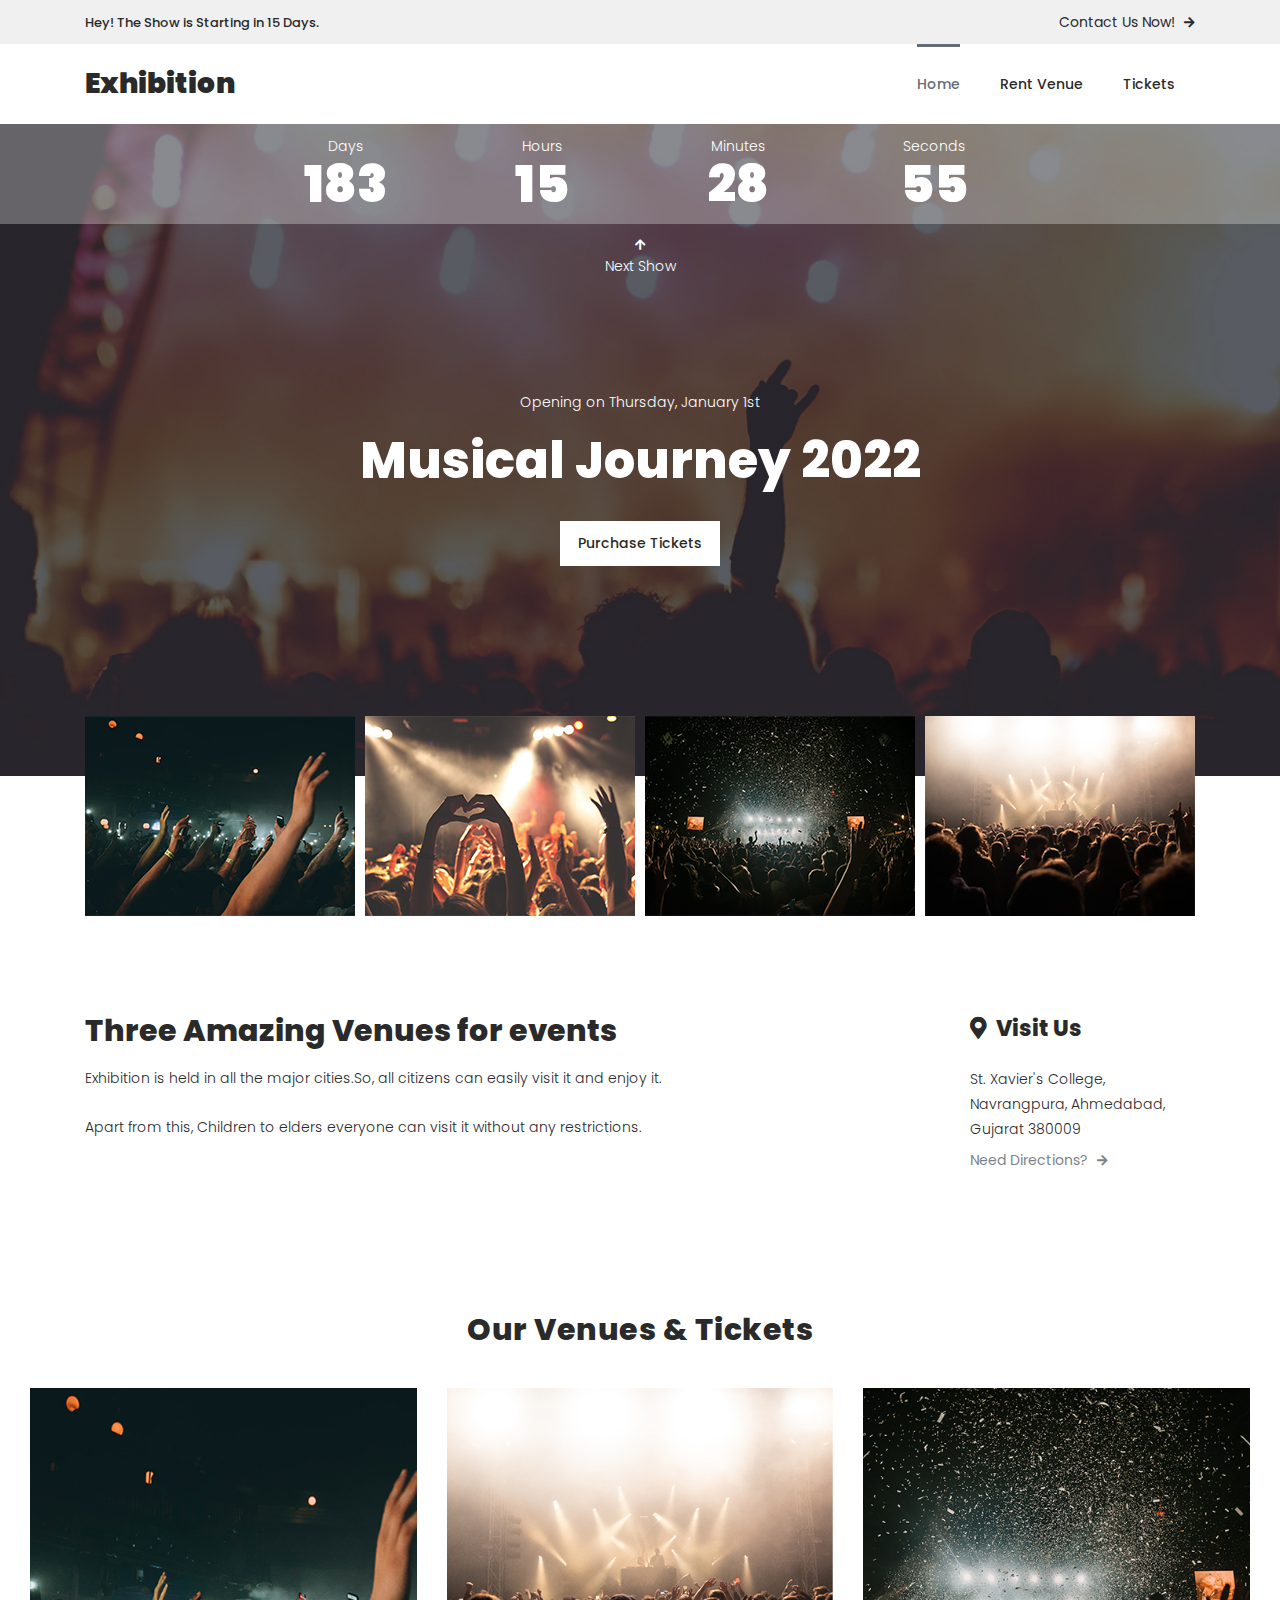
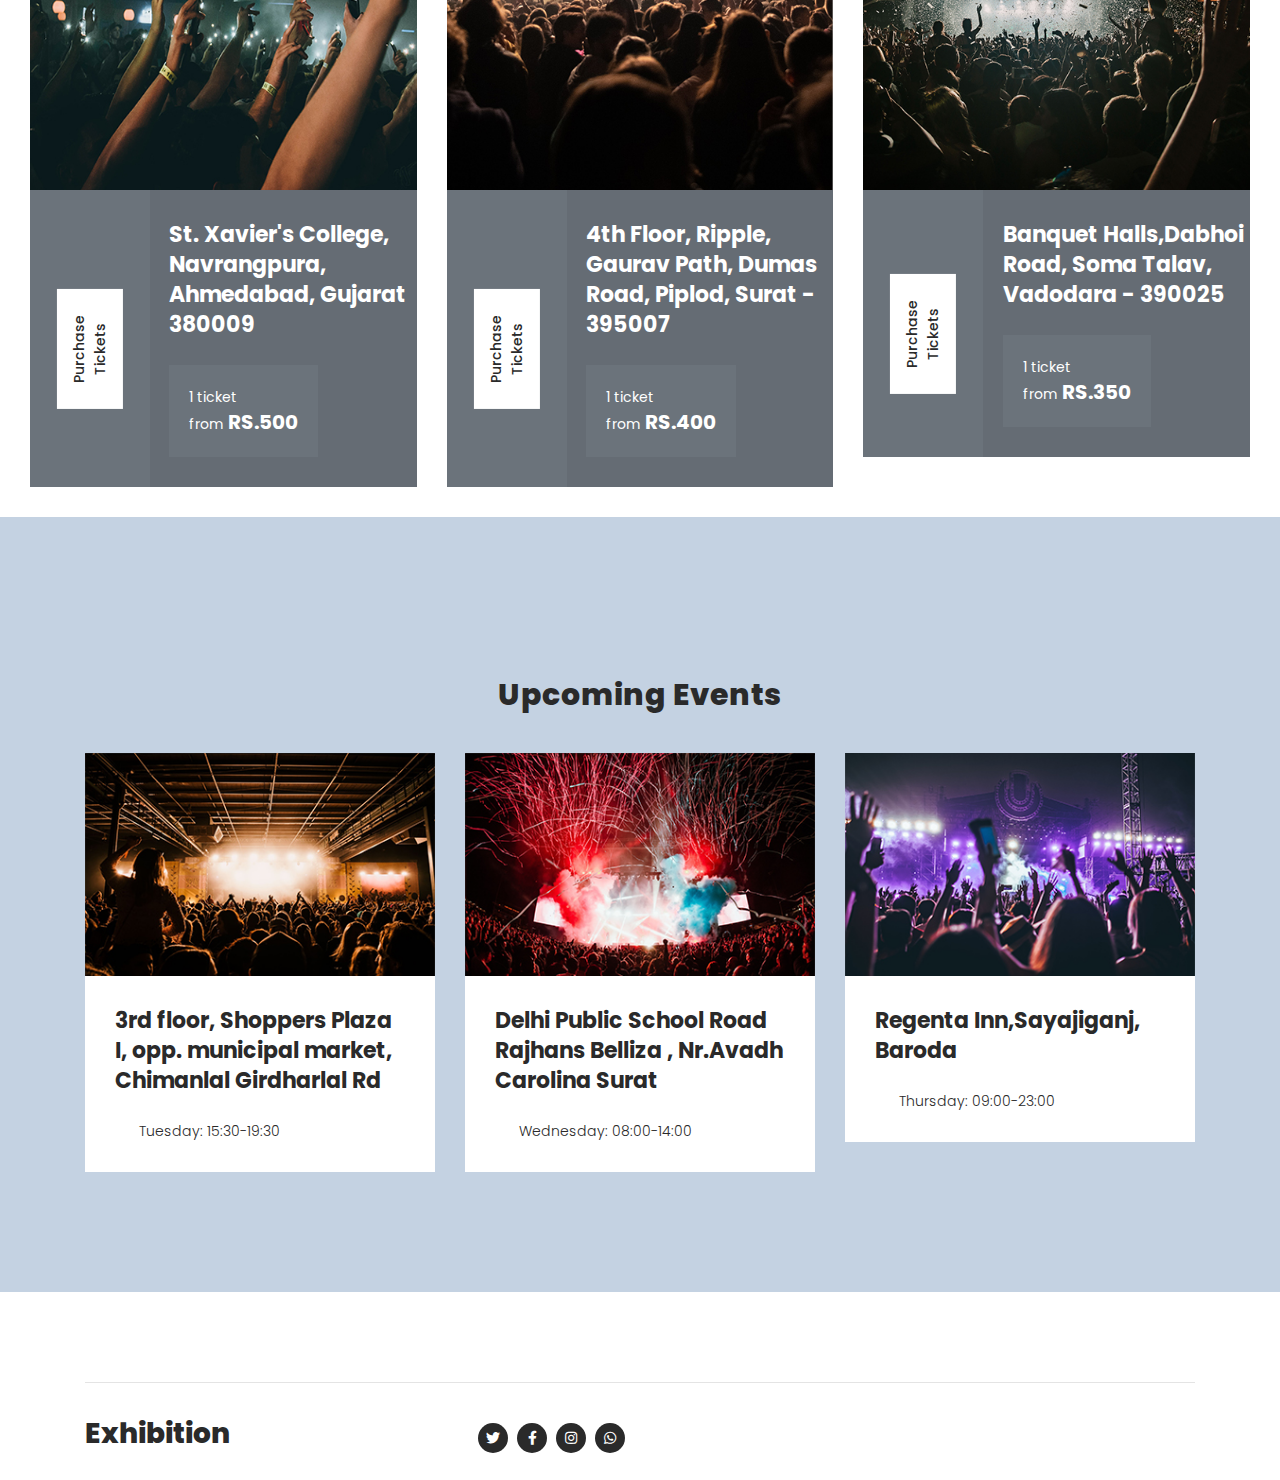
<file: index.html>
<!DOCTYPE html>
<html lang="en">
  <head>
    <meta charset="UTF-8" />
    <meta http-equiv="X-UA-Compatible" content="IE=edge" />
    <meta name="viewport" content="width=device-width, initial-scale=1.0" />
    <title>Exhibition</title>

    <!-- Css Links  -->
    <link rel="stylesheet" type="text/css" href="./css/bootstrap.min.css" />

    <link rel="stylesheet" type="text/css" href="./css/owl-carousel.css" />

    <link rel="stylesheet" href="./css/style.css" />

    <link
      rel="stylesheet"
      href="https://use.fontawesome.com/releases/v5.15.4/css/all.css"
    />
  </head>
  <body>
    <div class="pre-header">
      <div class="container">
        <div class="row">
          <div class="col-lg-6 col-sm-6">
            <span>Hey! The Show is Starting in 15 Days.</span>
          </div>
          <div class="col-lg-6 col-sm-6">
            <div class="text-button">
              <a href="rent-venue.html"
                >Contact Us Now! <i class="fa fa-arrow-right"></i
              ></a>
            </div>
          </div>
        </div>
      </div>
    </div>

    <!-- ***** Header Area Start ***** -->
    <header class="header-area header-sticky">
      <div class="container">
        <div class="row">
          <div class="col-12">
            <nav class="main-nav">
              <!-- ***** Logo Start ***** -->
              <a href="index.html" class="logo"><em>Exhibition</em></a>
              <!-- ***** Logo End ***** -->

              <!-- ***** Menu Start ***** -->
              <ul class="nav">
                <li><a href="index.html" class="active">Home</a></li>
                <li><a href="rent-venue.html">Rent Venue</a></li>
                <li><a href="tickets.html">Tickets</a></li>
              </ul>
              <a class="menu-trigger">
                <span>Menu</span>
              </a>
              <!-- ***** Menu End ***** -->
            </nav>
          </div>
        </div>
      </div>
    </header>
    <!-- ***** Header Area End ***** -->

    <!-- ***** Main Banner Area Start ***** -->
    <div class="main-banner">
      <div class="counter-content">
        <ul>
          <li>Days<span id="days">183</span></li>
          <li>Hours<span id="hours">15</span></li>
          <li>Minutes<span id="minutes">28</span></li>
          <li>Seconds<span id="seconds">55</span></li>
        </ul>
      </div>
      <div class="container">
        <div class="row">
          <div class="col-lg-12">
            <div class="main-content">
              <div class="next-show">
                <i class="fa fa-arrow-up"></i>
                <span>Next Show</span>
              </div>
              <h6>Opening on Thursday, January 1st</h6>
              <h2>Musical Journey 2022</h2>
              <div class="main-white-button">
                <a href="ticket-details.html">Purchase Tickets</a>
              </div>
            </div>
          </div>
        </div>
      </div>
    </div>
    <!-- ***** Main Banner Area End ***** -->

    <!-- *** Owl Carousel Items ***-->
    <!-- *** Owl Carousel Items ***-->
    <div class="show-events-carousel">
      <div class="container">
        <div class="row">
          <div class="col-lg-12">
            <div
              class="owl-show-events owl-carousel"
              style="display: flex; justify-content: space-between"
            >
              <div class="item">
                <a href="event-details.html"
                  ><img src="./images/show-events-01.jpg" alt=""
                /></a>
              </div>
              <div class="item">
                <a href="event-details.html"
                  ><img src="./images/show-events-02.jpg" alt=""
                /></a>
              </div>
              <div class="item">
                <a href="event-details.html"
                  ><img src="./images/show-events-03.jpg" alt=""
                /></a>
              </div>
              <div class="item">
                <a href="event-details.html"
                  ><img src="./images/show-events-04.jpg" alt=""
                /></a>
              </div>
            </div>
          </div>
        </div>
      </div>
    </div>

    <!-- *** Amazing Venus ***-->
    <div class="amazing-venues">
      <div class="container">
        <div class="row">
          <div class="col-lg-9">
            <div class="left-content">
              <h4>Three Amazing Venues for events</h4>
              <p>
                Exhibition is held in all the major cities.So, all citizens can
                easily visit it and enjoy it.
              </p>
              <br />
              <p>
                Apart from this, Children to elders everyone can visit it
                without any restrictions.
              </p>
            </div>
          </div>
          <div class="col-lg-3">
            <div class="right-content">
              <h5><i class="fas fa-map-marker-alt"></i> Visit Us</h5>
              <span
                >St. Xavier's College, Navrangpura, Ahmedabad, Gujarat
                380009</span
              >
              <div class="text-button">
                <a href="show-events-details.html"
                  >Need Directions? <i class="fa fa-arrow-right"></i
                ></a>
              </div>
            </div>
          </div>
        </div>
      </div>
    </div>

    <div class="venue-tickets">
      <div class="container-fluid">
        <div class="row">
          <div class="col-lg-12">
            <div class="section-heading">
              <h2>Our Venues & Tickets</h2>
            </div>
          </div>
          <div class="col-lg-4">
            <div class="venue-item">
              <div class="thumb">
                <img src="./images/venue-01.jpg" alt="" />
              </div>
              <div class="down-content">
                <div class="left-content">
                  <div class="main-white-button">
                    <a href="ticket-details.html">Purchase Tickets</a>
                  </div>
                </div>
                <div class="right-content">
                  <h4>
                    St. Xavier's College, Navrangpura, Ahmedabad, Gujarat 380009
                  </h4>

                  <div class="price">
                    <span>1 ticket<br />from <em>RS.500</em></span>
                  </div>
                </div>
              </div>
            </div>
          </div>
          <div class="col-lg-4">
            <div class="venue-item">
              <div class="thumb">
                <img src="./images/venue-02.jpg" alt="" />
              </div>
              <div class="down-content">
                <div class="left-content">
                  <div class="main-white-button">
                    <a href="ticket-details.html">Purchase Tickets</a>
                  </div>
                </div>
                <div class="right-content">
                  <h4>
                    4th Floor, Ripple, Gaurav Path, Dumas Road, Piplod, Surat -
                    395007
                  </h4>

                  <div class="price">
                    <span>1 ticket<br />from <em>RS.400</em></span>
                  </div>
                </div>
              </div>
            </div>
          </div>
          <div class="col-lg-4">
            <div class="venue-item">
              <div class="thumb">
                <img src="./images/venue-03.jpg" alt="" />
              </div>
              <div class="down-content">
                <div class="left-content">
                  <div class="main-white-button">
                    <a href="ticket-details.html">Purchase Tickets</a>
                  </div>
                </div>
                <div class="right-content">
                  <h4>
                    Banquet Halls,Dabhoi Road, Soma Talav, Vadodara - 390025
                  </h4>

                  <div class="price">
                    <span>1 ticket<br />from <em>RS.350</em></span>
                  </div>
                </div>
              </div>
            </div>
          </div>
        </div>
      </div>
    </div>

    <div class="coming-events">
      <div class="container">
        <div class="row">
          <div class="col-lg-12">
            <div class="section-heading">
              <h2>Upcoming Events</h2>
            </div>
          </div>
          <div class="col-lg-4">
            <div class="event-item">
              <div class="thumb">
                <a href="event-details.html"
                  ><img src="./images/event-01.jpg" alt=""
                /></a>
              </div>
              <div class="down-content">
                <a href="event-details.html"
                  ><h4>
                    3rd floor, Shoppers Plaza I, opp. municipal market,
                    Chimanlal Girdharlal Rd
                  </h4></a
                >
                <ul>
                  <li><i class="fa fa-clock-o"></i> Tuesday: 15:30-19:30</li>
                </ul>
              </div>
            </div>
          </div>
          <div class="col-lg-4">
            <div class="event-item">
              <div class="thumb">
                <a href="event-details.html"
                  ><img src="./images/event-02.jpg" alt=""
                /></a>
              </div>
              <div class="down-content">
                <a href="event-details.html"
                  ><h4>
                    Delhi Public School Road Rajhans Belliza , Nr.Avadh Carolina
                    Surat
                  </h4></a
                >
                <ul>
                  <li><i class="fa fa-clock-o"></i> Wednesday: 08:00-14:00</li>
                </ul>
              </div>
            </div>
          </div>
          <div class="col-lg-4">
            <div class="event-item">
              <div class="thumb">
                <a href="event-details.html"
                  ><img src="./images/event-03.jpg" alt=""
                /></a>
              </div>
              <div class="down-content">
                <a href="event-details.html"
                  ><h4>Regenta Inn,Sayajiganj, Baroda</h4></a
                >
                <ul>
                  <li><i class="fa fa-clock-o"></i> Thursday: 09:00-23:00</li>
                </ul>
              </div>
            </div>
          </div>
        </div>
      </div>
    </div>

    <footer>
      <div class="container">
        <div class="row">
          <div class="col-lg-12">
            <div class="sub-footer">
              <div class="row">
                <div class="col-lg-3">
                  <div class="logo">
                    <span><em>Exhibition</em></span>
                  </div>
                </div>

                <div class="col-lg-3">
                  <div class="social-links">
                    <ul>
                      <li>
                        <a href="#"><i class="fab fa-twitter"></i></a>
                      </li>
                      <li>
                        <a href="#"><i class="fab fa-facebook-f"></i></a>
                      </li>
                      <li>
                        <a href="#"><i class="fab fa-instagram"></i></a>
                      </li>
                      <li>
                        <a href="#"><i class="fab fa-whatsapp"></i></a>
                      </li>
                    </ul>
                  </div>
                </div>
              </div>
            </div>
          </div>
        </div>
      </div>
    </footer>
  </body>
</html>
</file>
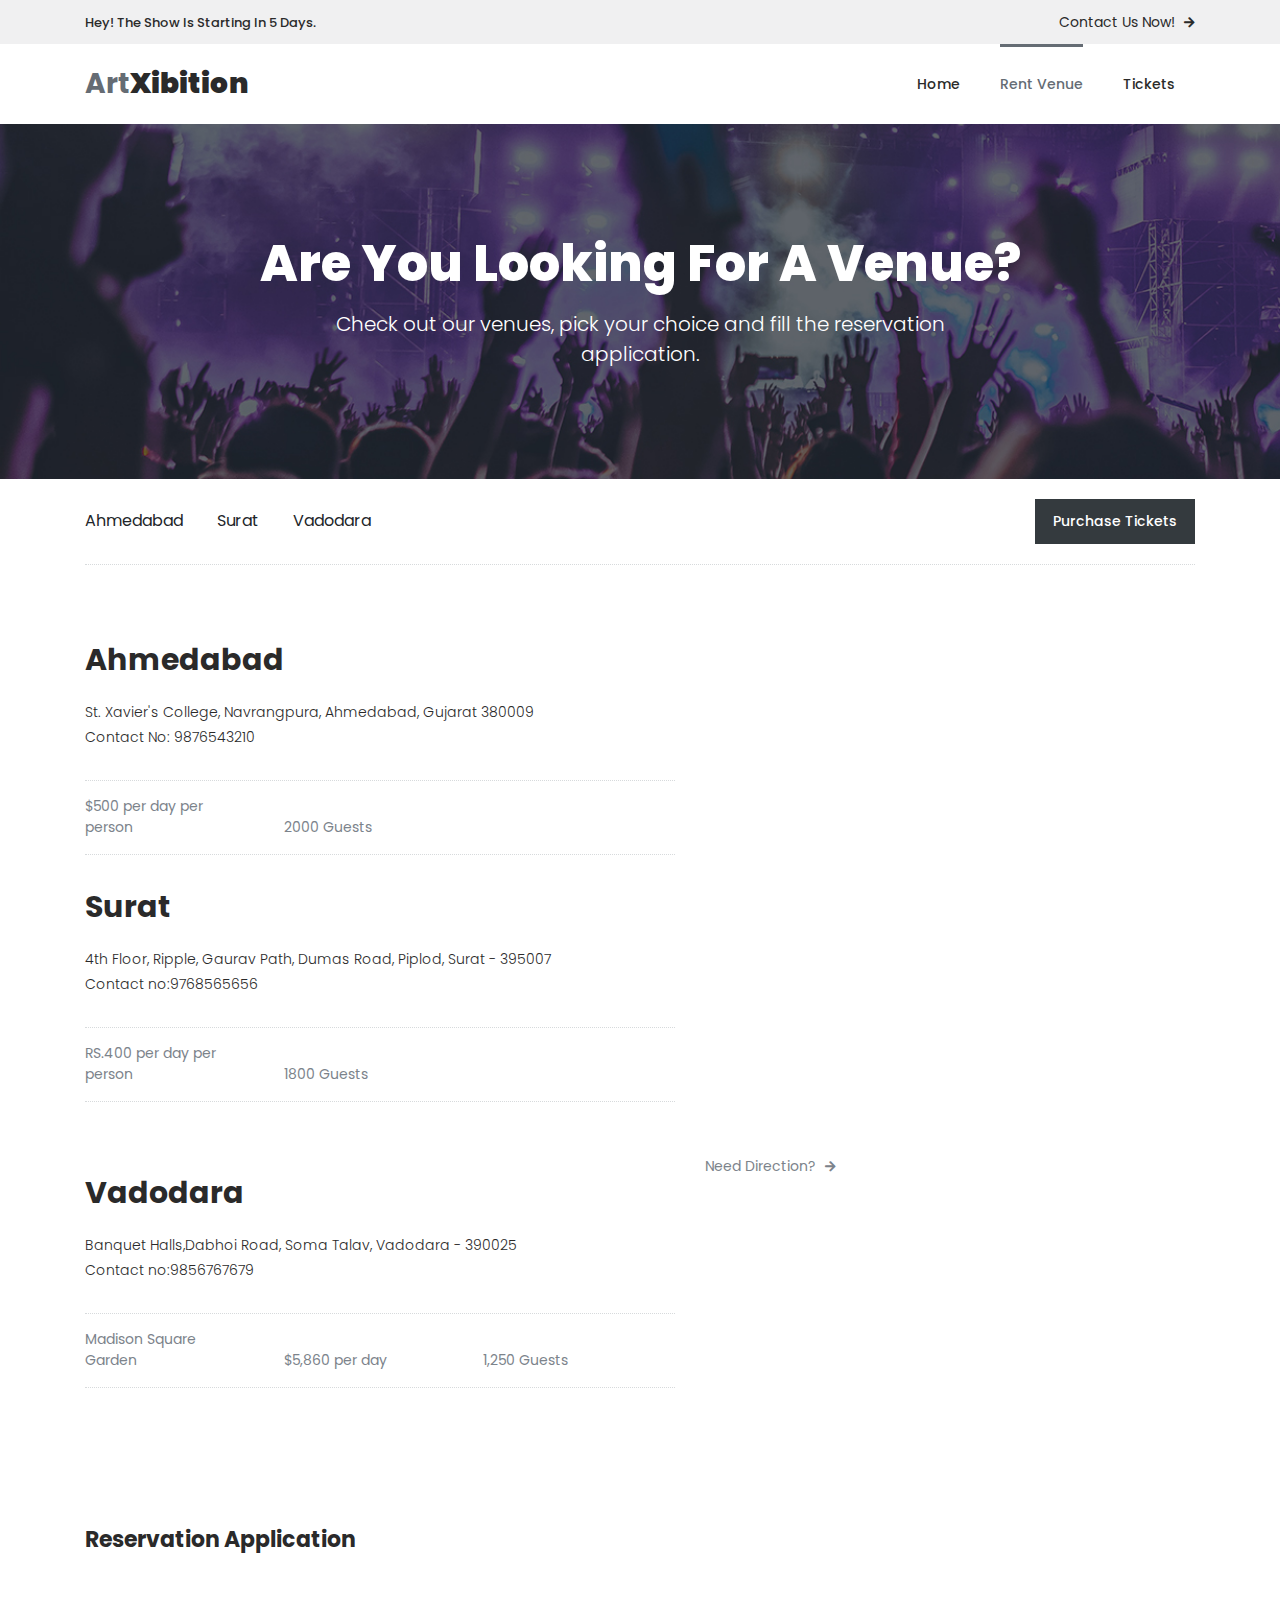
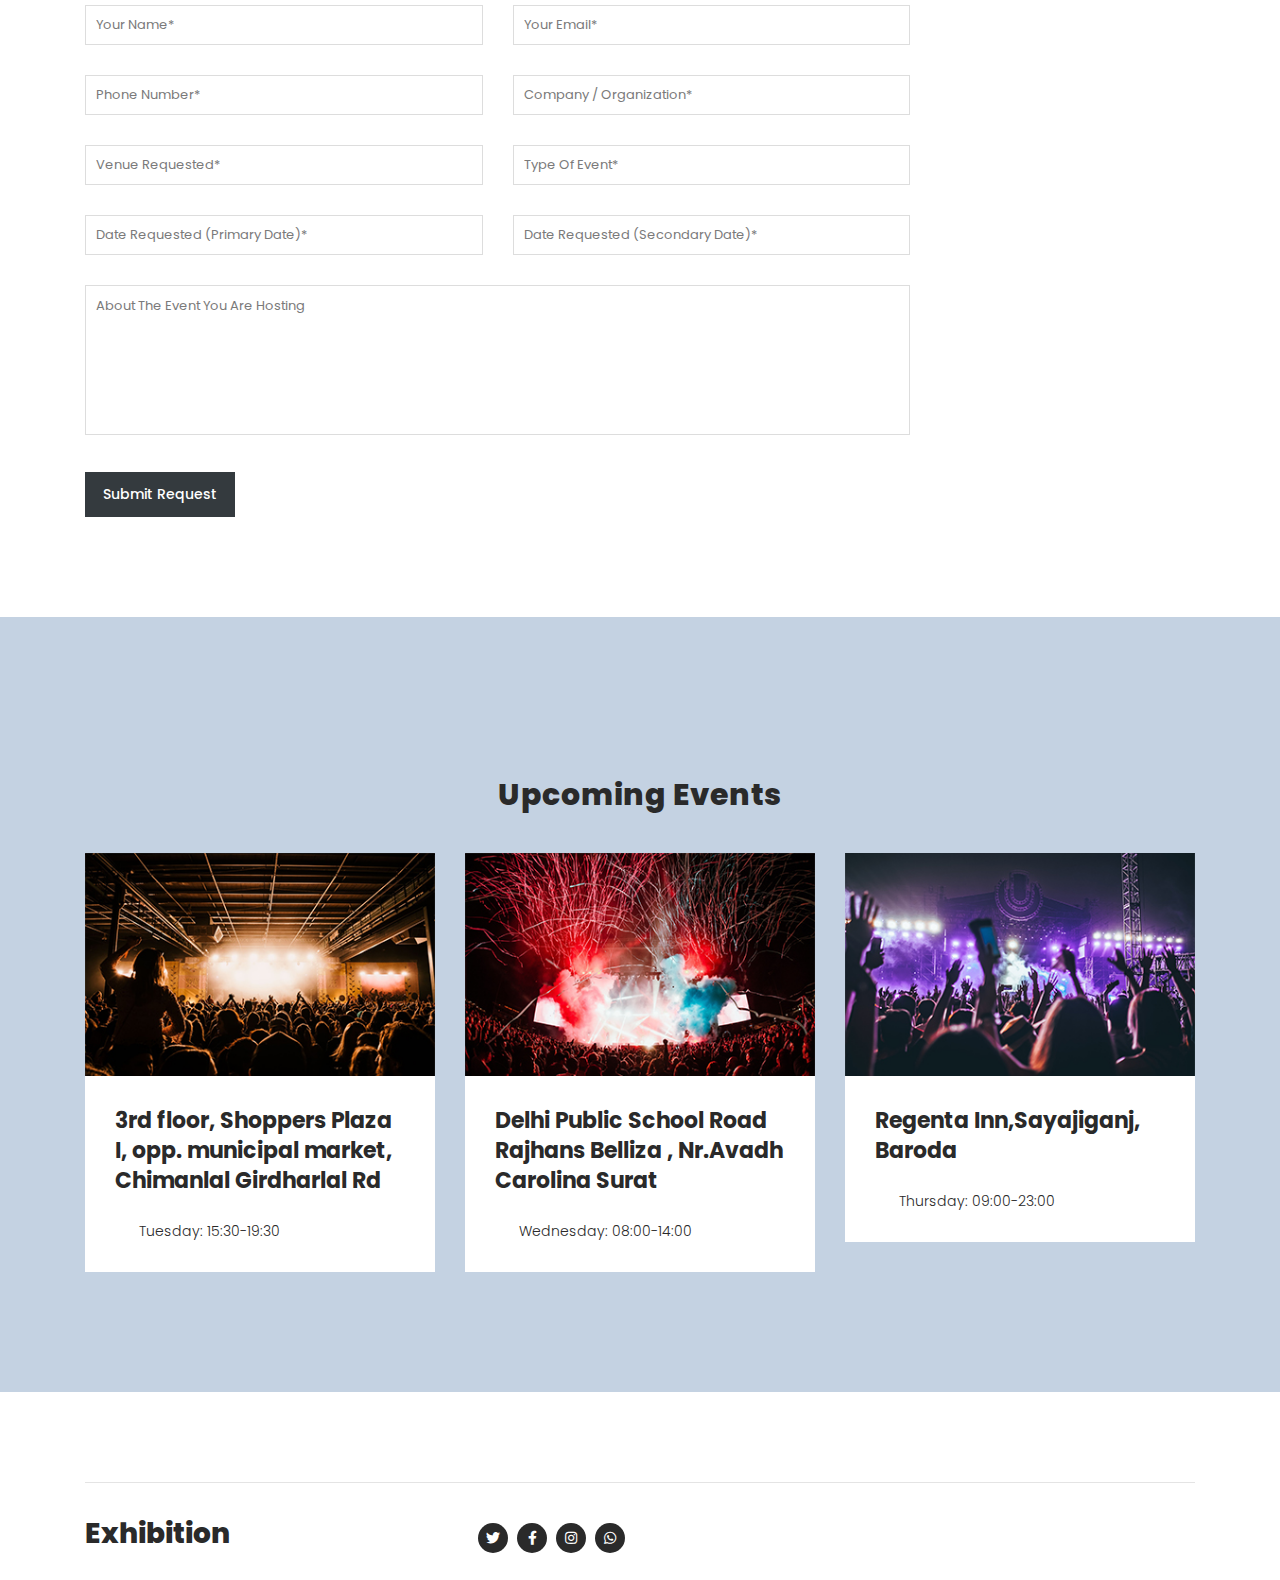
<file: rent-venue.html>
<!DOCTYPE html>
<html lang="en">
  <head>
    <meta charset="UTF-8" />
    <meta http-equiv="X-UA-Compatible" content="IE=edge" />
    <meta name="viewport" content="width=device-width, initial-scale=1.0" />
    <title>Exhibition</title>

    <!-- Css Links  -->
    <link rel="stylesheet" type="text/css" href="./css/bootstrap.min.css" />

    <link rel="stylesheet" type="text/css" href="./css/owl-carousel.css" />

    <link rel="stylesheet" href="./css/style.css" />

    <link
      rel="stylesheet"
      href="https://use.fontawesome.com/releases/v5.15.4/css/all.css"
    />
  </head>
  <body>
    <div class="pre-header">
      <div class="container">
        <div class="row">
          <div class="col-lg-6 col-sm-6">
            <span>Hey! The Show Is Starting In 5 Days.</span>
          </div>
          <div class="col-lg-6 col-sm-6">
            <div class="text-button">
              <a href="rent-venue.html"
                >Contact Us Now! <i class="fa fa-arrow-right"></i
              ></a>
            </div>
          </div>
        </div>
      </div>
    </div>

    <!-- ***** Header Area Start ***** -->
    <header class="header-area header-sticky">
      <div class="container">
        <div class="row">
          <div class="col-12">
            <nav class="main-nav">
              <!-- ***** Logo Start ***** -->
              <a href="index.html" class="logo">Art<em>Xibition</em></a>
              <!-- ***** Logo End ***** -->
              <!-- ***** Menu Start ***** -->
              <ul class="nav">
                <li><a href="index.html">Home</a></li>
                <li><a href="rent-venue.html" class="active">Rent Venue</a></li>
                <li><a href="tickets.html">Tickets</a></li>
              </ul>
              <a class="menu-trigger">
                <span>Menu</span>
              </a>
              <!-- ***** Menu End ***** -->
            </nav>
          </div>
        </div>
      </div>
    </header>
    <!-- ***** Header Area End ***** -->

    <!-- ***** About Us Page ***** -->
    <div class="page-heading-rent-venue">
        <div class="container">
            <div class="row">
                <div class="col-lg-12">
                    <h2>Are You Looking For A Venue?</h2>
                    <span>Check out our venues, pick your choice and fill the reservation application.</span>
                </div>
            </div>
        </div>
    </div>

    <div class="rent-venue-tabs">
        <div class="container">
            <div class="row">
                <div class="col-lg-12">
                    <div class="row" id="tabs">
                        <div class="col-lg-12">
                            <div class="heading-tabs">
                                <div class="row">
                                    <div class="col-lg-8">
                                        <ul>
                                          <li>Ahmedabad</li>
                                          <li>Surat</a></li>
                                          <li>Vadodara</a></li>
                                        </ul>
                                    </div>
                                    <div class="col-lg-4">
                                          <div class="main-dark-button">
                                              <a href="ticket-details.html">Purchase Tickets</a>
                                          </div>
                                    </div>
                                </div>
                            </div>
                        </div>
                        <div class="col-lg-12">
                            <section class='tabs-content'>
                                <article id='tabs-1'>
                                    <div class="row">
                                        <div class="col-lg-9">
                                            <div class="right-content">
                                                <h4>Ahmedabad</h4>
                                                <p>St. Xavier's College, Navrangpura, Ahmedabad, Gujarat 380009 </p>
                                                <p>Contact No: 9876543210</p>
                                                <ul class="list">
                                                    
                                                    <li>$500 per day per person</li>
                                                    <li>2000 Guests</li>
                                                </ul>
                                            </div>
                                        </div>
                                        <div class="col-lg-3">
                                            <div id="map">
                                                <iframe src="https://www.google.com/maps/embed?pb=!1m18!1m12!1m3!1d3671.751267378794!2d72.54946431399473!3d23.03290322172394!2m3!1f0!2f0!3f0!3m2!1i1024!2i768!4f13.1!3m3!1m2!1s0x395e84f734242fcf%3A0xc365634c464bc1f0!2sSt.%20Xavier&#39;s%20College%2C%20Ahmedabad!5e0!3m2!1sen!2sin!4v1632837220973!5m2!1sen!2sin" width="100%" height="240px" frameborder="0" style="border:0"  allowfullscreen="" loading="lazy"></iframe>
                                            
                                        </div>
                                    </div>
                                </article>                            
                                <article id='tabs-2'>
                                    <div class="row">
                                        <div class="col-lg-9">
                                            <div class="right-content">
                                                <h4>Surat</h4>
                                                <p> 4th Floor, Ripple, Gaurav Path, Dumas Road, Piplod, Surat - 395007</p>
                                                <p>Contact no:9768565656</p>
                                                <ul class="list">
                                                    
                                                    <li>RS.400 per day per person</li>
                                                    <li>1800 Guests</li>
                                                </ul>
                                            </div>
                                        </div>
                                        <div class="col-lg-3">
                                            <div id="map">
                                                <iframe src="https://www.google.com/maps/embed?pb=!1m18!1m12!1m3!1d3720.8712496054613!2d72.76623171395583!3d21.157521488748195!2m3!1f0!2f0!3f0!3m2!1i1024!2i768!4f13.1!3m3!1m2!1s0x3be04d855dd32595%3A0xbfd2b35c6da6dae0!2sRipple!5e0!3m2!1sen!2sin!4v1632837401742!5m2!1sen!2sin" width="100%" height="240px" frameborder="0" style="border:0" allowfullscreen="" loading="lazy"></iframe>
                                            <div class="text-button">
                                                <a href="ticket-details.html">Need Direction? <i class="fa fa-arrow-right"></i></a>
                                            </div>
                                            
                                        </div>
                                    </div>
                                </article>   
                                <article id='tabs-3'>
                                    <div class="row">
                                        <div class="col-lg-9">
                                            <div class="right-content">
                                                <h4>Vadodara</h4>
                                                <p> Banquet Halls,Dabhoi Road, Soma Talav, Vadodara - 390025 </p>
                                                <p>Contact no:9856767679</p>
                                                <ul class="list">
                                                    <li>Madison Square Garden</li>
                                                    <li>$5,860 per day</li>
                                                    <li>1,250 Guests</li>
                                                </ul>
                                            </div>
                                        </div>
                                        <div class="col-lg-3">
                                            <div id="map">
                                                <iframe src="https://www.google.com/maps/embed?pb=!1m16!1m12!1m3!1d59070.032423427074!2d73.19996704081947!3d22.282647668270265!2m3!1f0!2f0!3f0!3m2!1i1024!2i768!4f13.1!2m1!1sBanquet%20Halls%2CDabhoi%20Road%2C%20Soma%20Talav%2C%20Vadodara%20-%20390025!5e0!3m2!1sen!2sin!4v1632837570028!5m2!1sen!2sin" width="100%" height="240px" frameborder="0" style="border:0" allowfullscreen="" loading="lazy"></iframe>
                                        </div>
                                    </div>
                                </article>    
                            </section>
                        </div>
                    </div>
                </div>
            </div>
        </div>
    </div>

    <div class="rent-venue-application">
        <div class="container">
            <div class="row">
                <div class="col-lg-9">
                    <div class="heading-text">
                        <h4>Reservation Application</h4>
                    </div>
                    <div class="contact-form">
                        <form id="contact" action="" method="post">
                          <div class="row">
                            <div class="col-md-6 col-sm-12">
                              <fieldset>
                                <input name="name" type="text" id="name" placeholder="Your Name*" required="">
                              </fieldset>
                            </div>
                            <div class="col-md-6 col-sm-12">
                              <fieldset>
                                <input name="email" type="text" id="email" pattern="[^ @]*@[^ @]*" placeholder="Your Email*" required="">
                              </fieldset>
                            </div>
                            <div class="col-md-6 col-sm-12">
                              <fieldset>
                                <input name="phone-number" type="text" id="phone-number" placeholder="Phone Number*" required="">
                              </fieldset>
                            </div>
                            <div class="col-md-6 col-sm-12">
                              <fieldset>
                                <input name="company-organization" type="text" id="company-organization" placeholder="Company / Organization*" required="">
                              </fieldset>
                            </div>
                            <div class="col-md-6 col-sm-12">
                              <fieldset>
                                <input name="venue-requested" type="text" id="venue-requested" placeholder="Venue Requested*" required="">
                              </fieldset>
                            </div>
                            <div class="col-md-6 col-sm-12">
                              <fieldset>
                                <input name="type-event" type="text" id="type-event" placeholder="Type Of Event*" required="">
                              </fieldset>
                            </div>
                            <div class="col-md-6 col-sm-12">
                              <fieldset>
                                <input name="date-requested-first" type="text" id="date-requested-first" placeholder="Date Requested (Primary Date)*" required="">
                              </fieldset>
                            </div>
                            <div class="col-md-6 col-sm-12">
                              <fieldset>
                                <input name="date-requested-second" type="text" id="date-requested-second" placeholder="Date Requested (Secondary Date)*" required="">
                              </fieldset>
                            </div>
                            <div class="col-lg-12">
                              <fieldset>
                                <textarea name="about-event-hosting" rows="6" id="about-event-hosting" placeholder="About The Event You Are Hosting" required=""></textarea>
                              </fieldset>
                            </div>
                            <div class="col-lg-12">
                              <fieldset>
                                <button type="submit" id="form-submit" class="main-dark-button">Submit Request</button>
                              </fieldset>
                            </div>
                          </div>
                        </form>
                    </div>
                </div>
            </div>
        </div>
    </div>

    <!-- Upcoming events  -->
    <div class="coming-events">
        <div class="container">
          <div class="row">
            <div class="col-lg-12">
              <div class="section-heading">
                <h2>Upcoming Events</h2>
              </div>
            </div>
            <div class="col-lg-4">
              <div class="event-item">
                <div class="thumb">
                  <a href="event-details.html"
                    ><img src="./images/event-01.jpg" alt=""
                  /></a>
                </div>
                <div class="down-content">
                  <a href="event-details.html"
                    ><h4>
                      3rd floor, Shoppers Plaza I, opp. municipal market,
                      Chimanlal Girdharlal Rd
                    </h4></a
                  >
                  <ul>
                    <li><i class="fa fa-clock-o"></i> Tuesday: 15:30-19:30</li>
                  </ul>
                </div>
              </div>
            </div>
            <div class="col-lg-4">
              <div class="event-item">
                <div class="thumb">
                  <a href="event-details.html"
                    ><img src="./images/event-02.jpg" alt=""
                  /></a>
                </div>
                <div class="down-content">
                  <a href="event-details.html"
                    ><h4>
                      Delhi Public School Road Rajhans Belliza , Nr.Avadh Carolina
                      Surat
                    </h4></a
                  >
                  <ul>
                    <li><i class="fa fa-clock-o"></i> Wednesday: 08:00-14:00</li>
                  </ul>
                </div>
              </div>
            </div>
            <div class="col-lg-4">
              <div class="event-item">
                <div class="thumb">
                  <a href="event-details.html"
                    ><img src="./images/event-03.jpg" alt=""
                  /></a>
                </div>
                <div class="down-content">
                  <a href="event-details.html"
                    ><h4>Regenta Inn,Sayajiganj, Baroda</h4></a
                  >
                  <ul>
                    <li><i class="fa fa-clock-o"></i> Thursday: 09:00-23:00</li>
                  </ul>
                </div>
              </div>
            </div>
          </div>
        </div>
      </div>
    <footer>
        <div class="container">
          <div class="row">
            <div class="col-lg-12">
              <div class="sub-footer">
                <div class="row">
                  <div class="col-lg-3">
                    <div class="logo">
                      <span><em>Exhibition</em></span>
                    </div>
                  </div>
  
                  <div class="col-lg-3">
                    <div class="social-links">
                      <ul>
                        <li>
                          <a href="#"><i class="fab fa-twitter"></i></a>
                        </li>
                        <li>
                          <a href="#"><i class="fab fa-facebook-f"></i></a>
                        </li>
                        <li>
                          <a href="#"><i class="fab fa-instagram"></i></a>
                        </li>
                        <li>
                          <a href="#"><i class="fab fa-whatsapp"></i></a>
                        </li>
                      </ul>
                    </div>
                  </div>
                </div>
              </div>
            </div>
          </div>
        </div>
      </footer>
  </body>
</html>
</file>
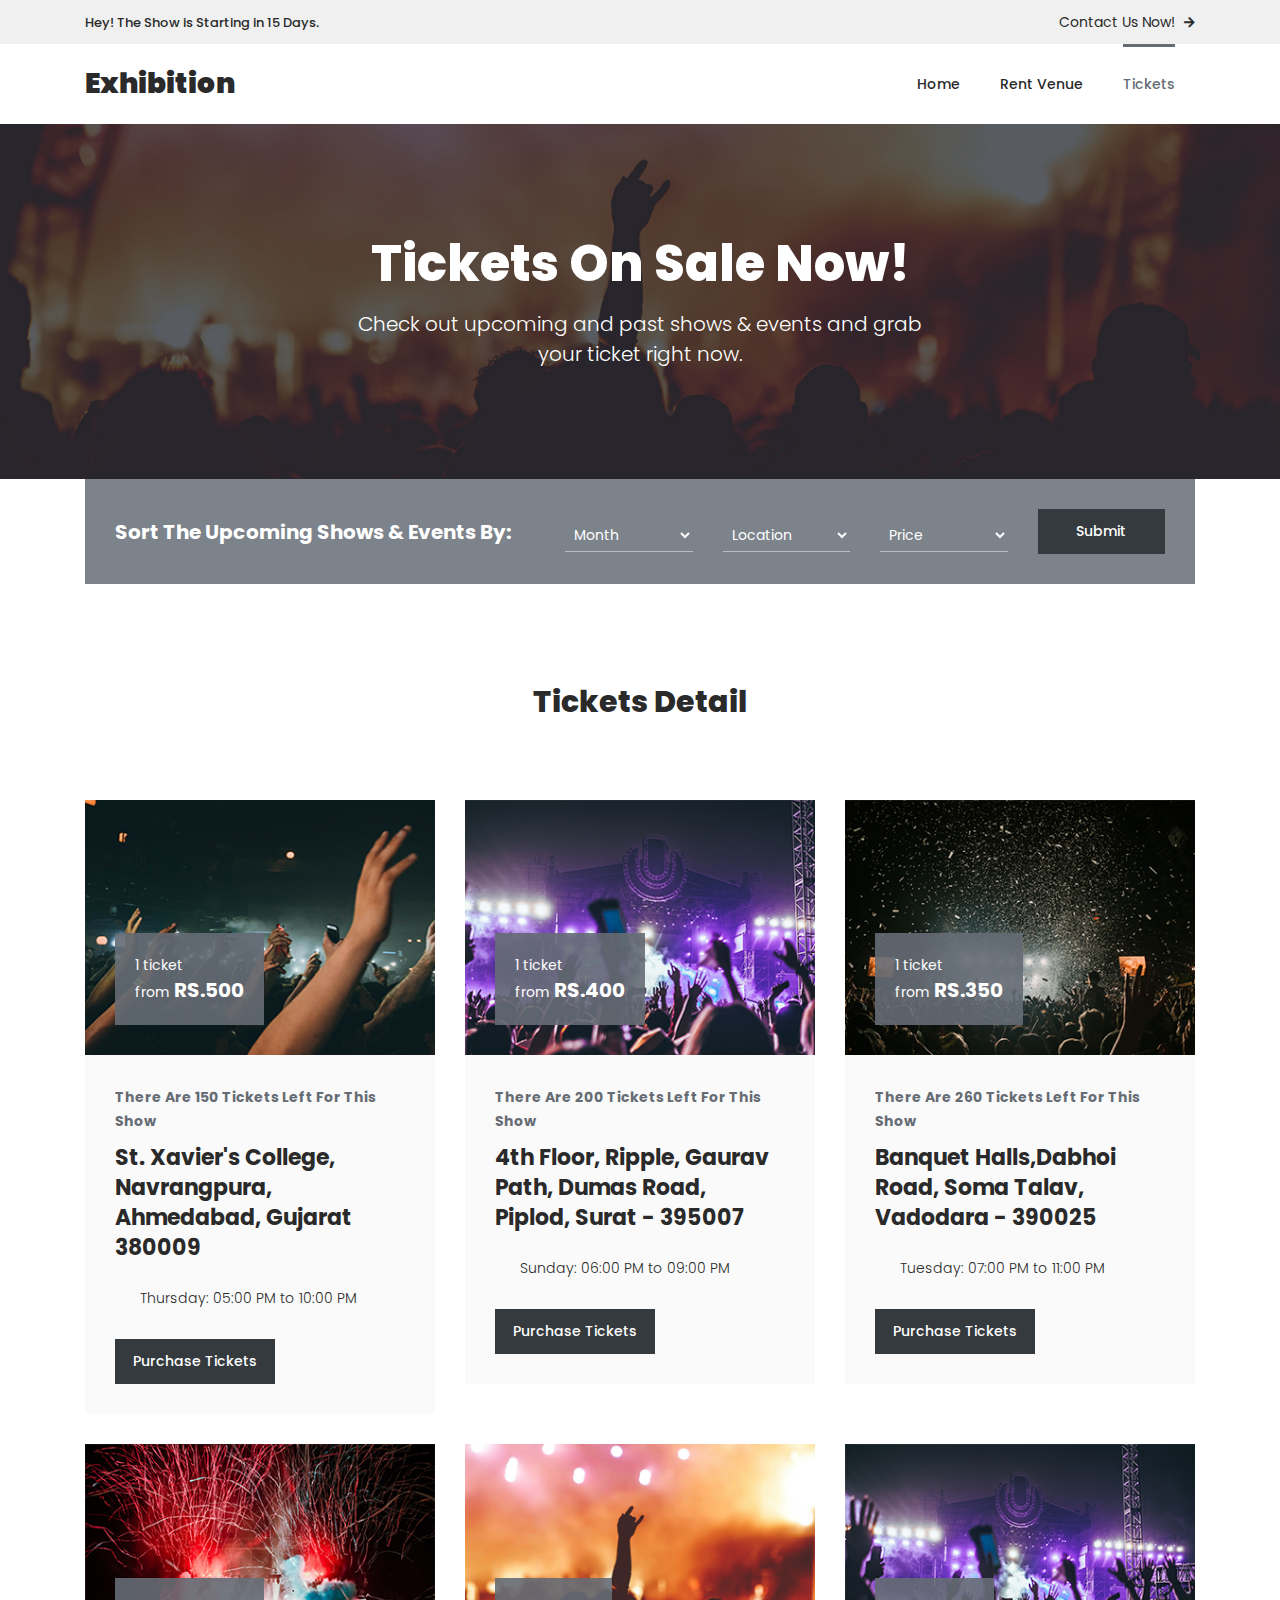
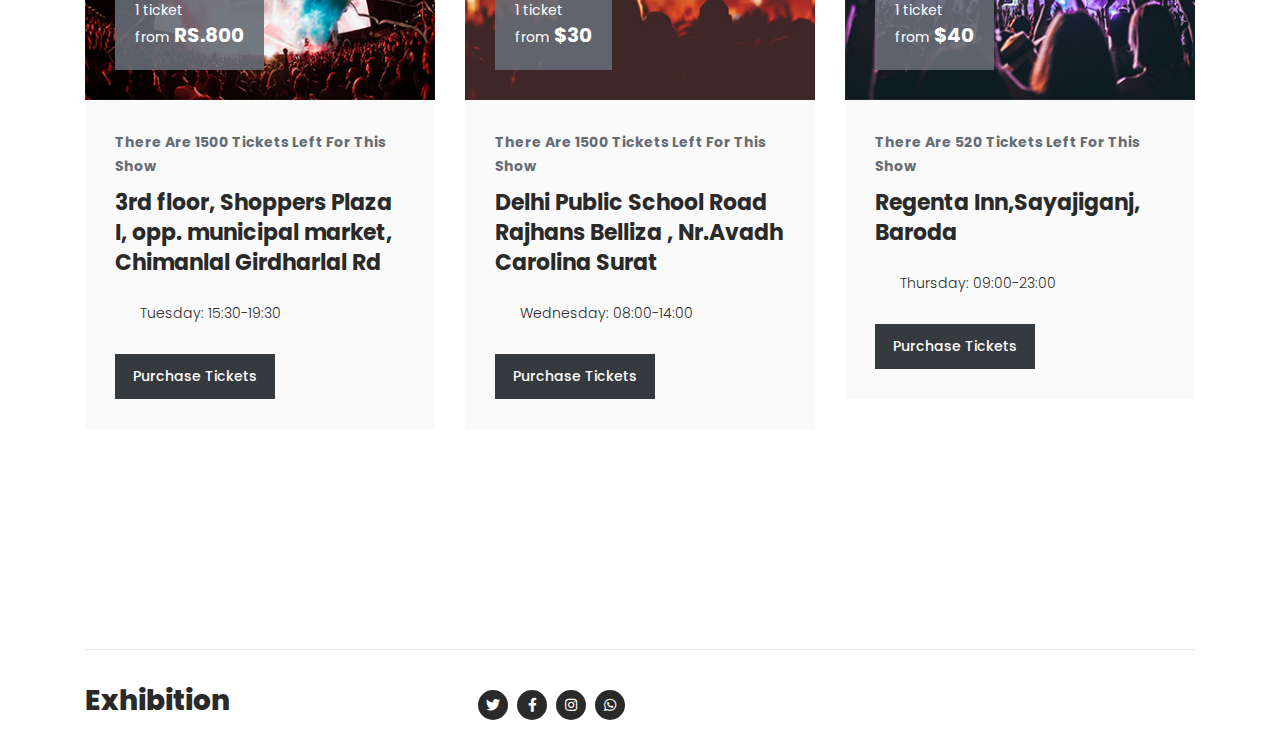
<file: tickets.html>
<!DOCTYPE html>
<html lang="en">
  <head>
    <meta charset="UTF-8" />
    <meta http-equiv="X-UA-Compatible" content="IE=edge" />
    <meta name="viewport" content="width=device-width, initial-scale=1.0" />
    <title>Exhibition</title>

    <!-- Css Links  -->
    <link rel="stylesheet" type="text/css" href="./css/bootstrap.min.css" />

    <link rel="stylesheet" type="text/css" href="./css/owl-carousel.css" />

    <link rel="stylesheet" href="./css/style.css" />

    <link
      rel="stylesheet"
      href="https://use.fontawesome.com/releases/v5.15.4/css/all.css"
    />
  </head>
  <body>
    <div class="pre-header">
      <div class="container">
        <div class="row">
          <div class="col-lg-6 col-sm-6">
            <span>Hey! The Show is Starting in 15 Days.</span>
          </div>
          <div class="col-lg-6 col-sm-6">
            <div class="text-button">
              <a href="rent-venue.html"
                >Contact Us Now! <i class="fa fa-arrow-right"></i
              ></a>
            </div>
          </div>
        </div>
      </div>
    </div>

    <!-- ***** Header Area Start ***** -->
    <header class="header-area header-sticky">
      <div class="container">
        <div class="row">
          <div class="col-12">
            <nav class="main-nav">
              <!-- ***** Logo Start ***** -->
              <a href="index.html" class="logo"><em>Exhibition</em></a>
              <!-- ***** Logo End ***** -->

              <!-- ***** Menu Start ***** -->
              <ul class="nav">
                <li><a href="index.html">Home</a></li>
                <li><a href="rent-venue.html">Rent Venue</a></li>
                <li><a href="tickets.html" class="active">Tickets</a></li>
              </ul>
              <a class="menu-trigger">
                <span>Menu</span>
              </a>
              <!-- ***** Menu End ***** -->
            </nav>
          </div>
        </div>
      </div>
    </header>
    <!-- ***** Header Area End ***** -->

    <!-- ***** About Us Page ***** -->
    <div class="page-heading-shows-events">
      <div class="container">
        <div class="row">
          <div class="col-lg-12">
            <h2>Tickets On Sale Now!</h2>
            <span
              >Check out upcoming and past shows & events and grab your ticket
              right now.</span
            >
          </div>
        </div>
      </div>
    </div>

    <div class="tickets-page">
      <div class="container">
        <div class="row">
          <div class="col-lg-12">
            <div class="search-box">
              <form id="subscribe" action="" method="get">
                <div class="row">
                  <div class="col-lg-5">
                    <div class="search-heading">
                      <h4>Sort The Upcoming Shows & Events By:</h4>
                    </div>
                  </div>
                  <div class="col-lg-7">
                    <div class="row">
                      <div class="col-lg-3">
                        <select value="month">
                          <option value="month">Month</option>
                          <option name="June" id="June">June</option>
                          <option name="July" id="July">July</option>
                          <option name="August" id="August">August</option>
                          <option name="September" id="September">
                            September
                          </option>
                        </select>
                      </div>
                      <div class="col-lg-3">
                        <select value="location">
                          <option value="location">Location</option>
                          <option name="Brazil" id="Brazil">Brazil</option>
                          <option name="Europe" id="Europe">Europe</option>
                          <option name="US" id="US">US</option>
                          <option name="Asia" id="Asia">Asia</option>
                        </select>
                      </div>
                      <div class="col-lg-3">
                        <select value="month">
                          <option value="month">Price</option>
                          <option name="min" id="min">$0 - $50</option>
                          <option name="standard" id="standard">
                            $50 - $100
                          </option>
                          <option name="hight" id="hight">$100 - $200</option>
                        </select>
                      </div>
                      <div class="col-lg-3">
                        <fieldset>
                          <button
                            type="submit"
                            id="form-submit"
                            class="main-dark-button"
                          >
                            Submit
                          </button>
                        </fieldset>
                      </div>
                    </div>
                  </div>
                </div>
              </form>
            </div>
          </div>
          <div class="col-lg-12">
            <div class="heading">
              <h2>Tickets Detail</h2>
            </div>
          </div>
          <div class="col-lg-4">
            <div class="ticket-item">
              <div class="thumb">
                <img src="./images/ticket-01.jpg" alt="" />
                <div class="price">
                  <span>1 ticket<br />from <em>RS.500</em></span>
                </div>
              </div>
              <div class="down-content">
                <span>There Are 150 Tickets Left For This Show</span>
                <h4>
                  St. Xavier's College, Navrangpura, Ahmedabad, Gujarat 380009
                </h4>
                <ul>
                  <li>
                    <i class="fa fa-clock-o"></i> Thursday: 05:00 PM to 10:00 PM
                  </li>
                </ul>
                <div class="main-dark-button">
                  <a href="ticket-details.html">Purchase Tickets</a>
                </div>
              </div>
            </div>
          </div>
          <div class="col-lg-4">
            <div class="ticket-item">
              <div class="thumb">
                <img src="./images/ticket-02.jpg" alt="" />
                <div class="price">
                  <span>1 ticket<br />from <em>RS.400</em></span>
                </div>
              </div>
              <div class="down-content">
                <span>There Are 200 Tickets Left For This Show</span>
                <h4>
                  4th Floor, Ripple, Gaurav Path, Dumas Road, Piplod, Surat -
                  395007
                </h4>
                <ul>
                  <li>
                    <i class="fa fa-clock-o"></i> Sunday: 06:00 PM to 09:00 PM
                  </li>
                </ul>
                <div class="main-dark-button">
                  <a href="ticket-details.html">Purchase Tickets</a>
                </div>
              </div>
            </div>
          </div>
          <div class="col-lg-4">
            <div class="ticket-item">
              <div class="thumb">
                <img src="./images/ticket-03.jpg" alt="" />
                <div class="price">
                  <span>1 ticket<br />from <em>RS.350</em></span>
                </div>
              </div>
              <div class="down-content">
                <span>There Are 260 Tickets Left For This Show</span>
                <h4>
                  Banquet Halls,Dabhoi Road, Soma Talav, Vadodara - 390025
                </h4>
                <ul>
                  <li>
                    <i class="fa fa-clock-o"></i> Tuesday: 07:00 PM to 11:00 PM
                  </li>
                </ul>
                <div class="main-dark-button">
                  <a href="ticket-details.html">Purchase Tickets</a>
                </div>
              </div>
            </div>
          </div>
          <div class="col-lg-4">
            <div class="ticket-item">
              <div class="thumb">
                <img src="./images/ticket-04.jpg" alt="" />
                <div class="price">
                  <span>1 ticket<br />from <em>RS.800</em></span>
                </div>
              </div>
              <div class="down-content">
                <span>There Are 1500 Tickets Left For This Show</span>
                <h4>
                  3rd floor, Shoppers Plaza I, opp. municipal market, Chimanlal
                  Girdharlal Rd
                </h4>
                <ul>
                  <li><i class="fa fa-clock-o"></i> Tuesday: 15:30-19:30</li>
                </ul>
                <div class="main-dark-button">
                  <a href="ticket-details.html">Purchase Tickets</a>
                </div>
              </div>
            </div>
          </div>
          <div class="col-lg-4">
            <div class="ticket-item">
              <div class="thumb">
                <img src="./images/ticket-05.jpg" alt="" />
                <div class="price">
                  <span>1 ticket<br />from <em>$30</em></span>
                </div>
              </div>
              <div class="down-content">
                <span>There Are 1500 Tickets Left For This Show</span>
                <h4>
                  Delhi Public School Road Rajhans Belliza , Nr.Avadh Carolina
                  Surat
                </h4>
                <ul>
                  <li><i class="fa fa-clock-o"></i> Wednesday: 08:00-14:00</li>
                </ul>
                <div class="main-dark-button">
                  <a href="ticket-details.html">Purchase Tickets</a>
                </div>
              </div>
            </div>
          </div>
          <div class="col-lg-4">
            <div class="ticket-item">
              <div class="thumb">
                <img src="./images/ticket-06.jpg" alt="" />
                <div class="price">
                  <span>1 ticket<br />from <em>$40</em></span>
                </div>
              </div>
              <div class="down-content">
                <span>There Are 520 Tickets Left For This Show</span>
                <h4>Regenta Inn,Sayajiganj, Baroda</h4>
                <ul>
                  <li><i class="fa fa-clock-o"></i> Thursday: 09:00-23:00</li>
                </ul>
                <div class="main-dark-button">
                  <a href="ticket-details.html">Purchase Tickets</a>
                </div>
              </div>
            </div>
          </div>
        </div>
      </div>
    </div>

    <footer>
      <div class="container">
        <div class="row">
          <div class="col-lg-12">
            <div class="sub-footer">
              <div class="row">
                <div class="col-lg-3">
                  <div class="logo">
                    <span><em>Exhibition</em></span>
                  </div>
                </div>

                <div class="col-lg-3">
                  <div class="social-links">
                    <ul>
                      <li>
                        <a href="#"><i class="fab fa-twitter"></i></a>
                      </li>
                      <li>
                        <a href="#"><i class="fab fa-facebook-f"></i></a>
                      </li>
                      <li>
                        <a href="#"><i class="fab fa-instagram"></i></a>
                      </li>
                      <li>
                        <a href="#"><i class="fab fa-whatsapp"></i></a>
                      </li>
                    </ul>
                  </div>
                </div>
              </div>
            </div>
          </div>
        </div>
      </div>
    </footer>
  </body>
</html>
</file>
<file: css/owl-carousel.css>
/**
 * Owl Carousel v2.3.4
 * Copyright 2013-2018 David Deutsch
 * Licensed under: SEE LICENSE IN https://github.com/OwlCarousel2/OwlCarousel2/blob/master/LICENSE
 */
/*
 *  Owl Carousel - Core
 */
 .owl-carousel {
    display: none;
    width: 100%;
    -webkit-tap-highlight-color: transparent;
    /* position relative and z-index fix webkit rendering fonts issue */
    position: relative;
    z-index: 1; }
    .owl-carousel .owl-stage {
      position: relative;
      -ms-touch-action: pan-Y;
      touch-action: manipulation;
      -moz-backface-visibility: hidden;
      /* fix firefox animation glitch */ }
    .owl-carousel .owl-stage:after {
      content: ".";
      display: block;
      clear: both;
      visibility: hidden;
      line-height: 0;
      height: 0; }
    .owl-carousel .owl-stage-outer {
      position: relative;
      overflow: hidden;
      /* fix for flashing background */
      -webkit-transform: translate3d(0px, 0px, 0px); }
    .owl-carousel .owl-wrapper,
    .owl-carousel .owl-item {
      -webkit-backface-visibility: hidden;
      -moz-backface-visibility: hidden;
      -ms-backface-visibility: hidden;
      -webkit-transform: translate3d(0, 0, 0);
      -moz-transform: translate3d(0, 0, 0);
      -ms-transform: translate3d(0, 0, 0); }
    .owl-carousel .owl-item {
      position: relative;
      min-height: 1px;
      float: left;
      -webkit-backface-visibility: hidden;
      -webkit-tap-highlight-color: transparent;
      -webkit-touch-callout: none; }
    .owl-carousel .owl-item img {
      display: block;
      width: 100%; }
    .owl-carousel .owl-nav.disabled,
    .owl-carousel .owl-dots.disabled {
      display: none; }
    .owl-carousel .owl-nav .owl-prev,
    .owl-carousel .owl-nav .owl-next,
    .owl-carousel .owl-dot {
      cursor: pointer;
      -webkit-user-select: none;
      -khtml-user-select: none;
      -moz-user-select: none;
      -ms-user-select: none;
      user-select: none; }
    .owl-carousel .owl-nav button.owl-prev,
    .owl-carousel .owl-nav button.owl-next,
    .owl-carousel button.owl-dot {
      background: none;
      color: inherit;
      border: none;
      padding: 0 !important;
      font: inherit; }
    .owl-carousel.owl-loaded {
      display: block; }
    .owl-carousel.owl-loading {
      opacity: 0;
      display: block; }
    .owl-carousel.owl-hidden {
      opacity: 0; }
    .owl-carousel.owl-refresh .owl-item {
      visibility: hidden; }
    .owl-carousel.owl-drag .owl-item {
      -ms-touch-action: pan-y;
          touch-action: pan-y;
      -webkit-user-select: none;
      -moz-user-select: none;
      -ms-user-select: none;
      user-select: none; }
    .owl-carousel.owl-grab {
      cursor: move;
      cursor: grab; }
    .owl-carousel.owl-rtl {
      direction: rtl; }
    .owl-carousel.owl-rtl .owl-item {
      float: right; }
  
  /* No Js */
  .no-js .owl-carousel {
    display: block; }
  
  /*
   *  Owl Carousel - Animate Plugin
   */
  .owl-carousel .animated {
    animation-duration: 1000ms;
    animation-fill-mode: both; }
  
  .owl-carousel .owl-animated-in {
    z-index: 0; }
  
  .owl-carousel .owl-animated-out {
    z-index: 1; }
  
  .owl-carousel .fadeOut {
    animation-name: fadeOut; }
  
  @keyframes fadeOut {
    0% {
      opacity: 1; }
    100% {
      opacity: 0; } }
  
  /*
   * 	Owl Carousel - Auto Height Plugin
   */
  .owl-height {
    transition: height 500ms ease-in-out; }
  
  /*
   * 	Owl Carousel - Lazy Load Plugin
   */
  .owl-carousel .owl-item {
    /**
              This is introduced due to a bug in IE11 where lazy loading combined with autoheight plugin causes a wrong
              calculation of the height of the owl-item that breaks page layouts
           */ }
    .owl-carousel .owl-item .owl-lazy {
      opacity: 0;
      transition: opacity 400ms ease; }
    .owl-carousel .owl-item .owl-lazy[src^=""], .owl-carousel .owl-item .owl-lazy:not([src]) {
      max-height: 0; }
    .owl-carousel .owl-item img.owl-lazy {
      transform-style: preserve-3d; }
  
  /*
   * 	Owl Carousel - Video Plugin
   */
  .owl-carousel .owl-video-wrapper {
    position: relative;
    height: 100%;
    background: #000; }
  
  .owl-carousel .owl-video-play-icon {
    position: absolute;
    height: 80px;
    width: 80px;
    left: 50%;
    top: 50%;
    margin-left: -40px;
    margin-top: -40px;
    background: url("owl.video.play.png") no-repeat;
    cursor: pointer;
    z-index: 1;
    -webkit-backface-visibility: hidden;
    transition: transform 100ms ease; }
  
  .owl-carousel .owl-video-play-icon:hover {
    -ms-transform: scale(1.3, 1.3);
        transform: scale(1.3, 1.3); }
  
  .owl-carousel .owl-video-playing .owl-video-tn,
  .owl-carousel .owl-video-playing .owl-video-play-icon {
    display: none; }
  
  .owl-carousel .owl-video-tn {
    opacity: 0;
    height: 100%;
    background-position: center center;
    background-repeat: no-repeat;
    background-size: contain;
    transition: opacity 400ms ease; }
  
  .owl-carousel .owl-video-frame {
    position: relative;
    z-index: 1;
    height: 100%;
    width: 100%; }
</file>
<file: css/style.css>
/*

Tooplate 2125 ArtXibition

https://www.tooplate.com/view/2125-artxibition

*/

/* ---------------------------------------------
Table of contents
------------------------------------------------
01. font & reset css
02. reset
03. global styles
04. header
05. banner
06. features
07. testimonials
08. contact
09. footer
10. preloader
11. search
12. portfolio

--------------------------------------------- */
/* 
---------------------------------------------
font & reset css
--------------------------------------------- 
*/
@import url("https://fonts.googleapis.com/css?family=Poppins:100,100i,200,200i,300,300i,400,400i,500,500i,600,600i,700,700i,800,800i,900,900i");
/* 
---------------------------------------------
reset
--------------------------------------------- 
*/
html, body, div, span, applet, object, iframe, h1, h2, h3, h4, h5, h6, p, blockquote, div
pre, a, abbr, acronym, address, big, cite, code, del, dfn, em, font, img, ins, kbd, q,
s, samp, small, strike, strong, sub, sup, tt, var, b, u, i, center, dl, dt, dd, ol, ul, li,
figure, header, nav, section, article, aside, footer, figcaption {
  margin: 0;
  padding: 0;
  border: 0;
  outline: 0;
}

.clearfix:after {
  content: ".";
  display: block;
  clear: both;
  visibility: hidden;
  line-height: 0;
  height: 0;
}

.clearfix {
  display: inline-block;
}

html[xmlns] .clearfix {
  display: block;
}

* html .clearfix {
  height: 1%;
}

ul, li {
  padding: 0;
  margin: 0;
  list-style: none;
}

header, nav, section, article, aside, footer, hgroup {
  display: block;
}

* {
  box-sizing: border-box;
}

html, body {
  font-family: 'Poppins', sans-serif;
  font-weight: 400;
  background-color: #fff;
  font-size: 16px;
  -ms-text-size-adjust: 100%;
  -webkit-font-smoothing: antialiased;
  -moz-osx-font-smoothing: grayscale;
}

a {
  text-decoration: none !important;
}

h1, h2, h3, h4, h5, h6 {
  margin-top: 0px;
  margin-bottom: 0px;
}

h4 {
  line-height: 30px;
}

ul {
  margin-bottom: 0px;
}

p {
  font-size: 14px;
  line-height: 25px;
  color: #2a2a2a;
  font-weight: 300;
}

/* 
---------------------------------------------
global styles
--------------------------------------------- 
*/
html,
body {
  background: #fff;
  font-family: 'Poppins', sans-serif;
}

::selection {
  background: #343a3e;
  color: #fff;
}

::-moz-selection {
  background: #343a3e;
  color: #fff;
}

@media (max-width: 991px) {
  html, body {
    overflow-x: hidden;
  }
  .mobile-top-fix {
    margin-top: 30px;
    margin-bottom: 0px;
  }
  .mobile-bottom-fix {
    margin-bottom: 30px;
  }
  .mobile-bottom-fix-big {
    margin-bottom: 60px;
  }
}

.section-heading {
  text-align: center;
  margin-top: 40px;
  margin-bottom: 40px;
}

.section-heading h2 {
  font-size: 30px;
  font-weight: 800;
  color: #2a2a2a;
  text-transform: capitalize;
  letter-spacing: 0.5px;
  margin-top: 0px;
  margin-bottom: 0px;
}

.section-heading img {
  margin: 20px auto;
}

.dark-bg h2 {
  color: #fff;
}

.dark-bg p {
  color: #fff;
}

.main-white-button a {
  display: inline-block;
  font-size: 14px;
  padding: 12px 18px;
  background-color: #fff;
  color: #2a2a2a;
  text-align: center;
  font-weight: 500;
  text-transform: capitalize;
  transition: all .3s;
}

.main-white-button a:hover {
  opacity: 0.9;
}

.main-dark-button a {
  display: inline-block;
  font-size: 14px;
  padding: 12px 18px;
  background-color: #343a3e;
  color: #fff;
  text-align: center;
  font-weight: 500;
  text-transform: capitalize;
  transition: all .3s;
}

.main-dark-button a:hover {
  opacity: 0.9;
}


.text-button a {
  font-size: 14px;
  color: #7c838b;
  transition: all .3s;
}

.text-button i {
  font-size: 12px;
  margin-left: 5px;
  transition: all .5s;
}

.text-button a:hover {
  color: #343a3e;
}

.text-button a:hover i {
  margin-left: 8px;
}


/* 
---------------------------------------------
header
--------------------------------------------- 
*/

.pre-header {
  background-color: #f0f0f1;
  padding: 10px 0px;
}

.pre-header span {
  font-size: 13px;
  color: #2a2a2a;
  font-weight: 500;
}

.pre-header .text-button {
  text-align: right;
}

.pre-header .text-button a {
  color: #2a2a2a;
}

.header-area {
  position: relative;
  top: 0px;
  left: 0px;
  right: 0px;
  z-index: 100;
  height: 80px;
  background: #fff;
  -webkit-transition: all .5s ease 0s;
  -moz-transition: all .5s ease 0s;
  -o-transition: all .5s ease 0s;
  transition: all .5s ease 0s;
}

.header-area .main-nav {
  min-height: 80px;
  background: transparent;
}

.header-area .main-nav .logo {
  line-height: 80px;
  color: #656c74;
  font-size: 28px;
  font-weight: 700;
  float: left;
  -webkit-transition: all 0.3s ease 0s;
  -moz-transition: all 0.3s ease 0s;
  -o-transition: all 0.3s ease 0s;
  transition: all 0.3s ease 0s;
}

.header-area .main-nav .logo em {
  font-style: normal;
  color: #2a2a2a;
  font-weight: 900;
}

.header-area .main-nav .nav {
  float: right;
  margin-top: 27px;
  margin-right: 0px;
  background-color: transparent;
  -webkit-transition: all 0.3s ease 0s;
  -moz-transition: all 0.3s ease 0s;
  -o-transition: all 0.3s ease 0s;
  transition: all 0.3s ease 0s;
  position: relative;
  z-index: 999;
}

.header-area .main-nav .nav li {
  padding-left: 20px;
  padding-right: 20px;
}

.header-area .main-nav .nav li a {
  display: block;
  font-weight: 500;
  font-size: 14px;
  color: #2a2a2a;
  text-transform: capitalize;
  -webkit-transition: all 0.3s ease 0s;
  -moz-transition: all 0.3s ease 0s;
  -o-transition: all 0.3s ease 0s;
  transition: all 0.3s ease 0s;
  height: 40px;
  line-height: 40px;
  border: transparent;
}

.header-area .main-nav .nav li:hover a,
.header-area .main-nav .nav li a.active {
  color: #656c74!important;
  opacity: 1;
}

.header-area .main-nav .nav li a.active {
  position: relative;
}

.header-area .main-nav .nav li a.active:after {
  position: absolute;
  width: 100%;
  height: 3px;
  background-color: #656c74;
  content: '';
  top: -20px;
  left: 0;
}

.background-header .main-nav .nav li:hover a,
.background-header .main-nav .nav li a.active {
  color: #656c74!important;
  opacity: 1;
}

.header-area .main-nav .menu-trigger {
  cursor: pointer;
  display: block;
  position: absolute;
  top: 23px;
  width: 32px;
  height: 40px;
  text-indent: -9999em;
  z-index: 99;
  right: 40px;
  display: none;
}

.header-area .main-nav .menu-trigger span,
.header-area .main-nav .menu-trigger span:before,
.header-area .main-nav .menu-trigger span:after {
  -moz-transition: all 0.4s;
  -o-transition: all 0.4s;
  -webkit-transition: all 0.4s;
  transition: all 0.4s;
  background-color: #1e1e1e;
  display: block;
  position: absolute;
  width: 30px;
  height: 2px;
  left: 0;
}

.background-header .main-nav .menu-trigger span,
.background-header .main-nav .menu-trigger span:before,
.background-header .main-nav .menu-trigger span:after {
  background-color: #1e1e1e;
}

.header-area .main-nav .menu-trigger span:before,
.header-area .main-nav .menu-trigger span:after {
  -moz-transition: all 0.4s;
  -o-transition: all 0.4s;
  -webkit-transition: all 0.4s;
  transition: all 0.4s;
  background-color: #1e1e1e;
  display: block;
  position: absolute;
  width: 30px;
  height: 2px;
  left: 0;
  width: 75%;
}

.background-header .main-nav .menu-trigger span:before,
.background-header .main-nav .menu-trigger span:after {
  background-color: #1e1e1e;
}

.header-area .main-nav .menu-trigger span:before,
.header-area .main-nav .menu-trigger span:after {
  content: "";
}

.header-area .main-nav .menu-trigger span {
  top: 16px;
}

.header-area .main-nav .menu-trigger span:before {
  -moz-transform-origin: 33% 100%;
  -ms-transform-origin: 33% 100%;
  -webkit-transform-origin: 33% 100%;
  transform-origin: 33% 100%;
  top: -10px;
  z-index: 10;
}

.header-area .main-nav .menu-trigger span:after {
  -moz-transform-origin: 33% 0;
  -ms-transform-origin: 33% 0;
  -webkit-transform-origin: 33% 0;
  transform-origin: 33% 0;
  top: 10px;
}

.header-area .main-nav .menu-trigger.active span,
.header-area .main-nav .menu-trigger.active span:before,
.header-area .main-nav .menu-trigger.active span:after {
  background-color: transparent;
  width: 100%;
}

.header-area .main-nav .menu-trigger.active span:before {
  -moz-transform: translateY(6px) translateX(1px) rotate(45deg);
  -ms-transform: translateY(6px) translateX(1px) rotate(45deg);
  -webkit-transform: translateY(6px) translateX(1px) rotate(45deg);
  transform: translateY(6px) translateX(1px) rotate(45deg);
  background-color: #1e1e1e;
}

.background-header .main-nav .menu-trigger.active span:before {
  background-color: #1e1e1e;
}

.header-area .main-nav .menu-trigger.active span:after {
  -moz-transform: translateY(-6px) translateX(1px) rotate(-45deg);
  -ms-transform: translateY(-6px) translateX(1px) rotate(-45deg);
  -webkit-transform: translateY(-6px) translateX(1px) rotate(-45deg);
  transform: translateY(-6px) translateX(1px) rotate(-45deg);
  background-color: #1e1e1e;
}

.background-header .main-nav .menu-trigger.active span:after {
  background-color: #1e1e1e;
}

.header-area.header-sticky {
  min-height: 80px;
}

.header-area.header-sticky .nav {
  margin-top: 20px !important;
}

.header-area.header-sticky .nav li a.active {
  color: #656c74;
}

@media (max-width: 1200px) {
  .header-area .main-nav .nav li {
    padding-left: 12px;
    padding-right: 12px;
  }
  .header-area .main-nav:before {
    display: none;
  }
}

@media (max-width: 767px) {
  .header-area .main-nav .nav li a.active:after {
    display: none;
  }
  .header-area .main-nav .logo {
    color: #1e1e1e;
  }
  .header-area.header-sticky .nav li a:hover,
  .header-area.header-sticky .nav li a.active {
    color: #656c74!important;
    opacity: 1;
  }
  .header-area {
    background-color: #f7f7f7;
    padding: 0px 15px;
    height: 80px;
    box-shadow: none;
    text-align: center;
  }
  .header-area .container {
    padding: 0px;
  }
  .header-area .logo {
    margin-left: 30px;
  }
  .header-area .menu-trigger {
    display: block !important;
  }
  .header-area .main-nav {
    overflow: hidden;
  }
  .header-area .main-nav .nav {
    float: none;
    width: 100%;
    display: none;
    -webkit-transition: all 0s ease 0s;
    -moz-transition: all 0s ease 0s;
    -o-transition: all 0s ease 0s;
    transition: all 0s ease 0s;
    margin-left: 0px;
  }
  .header-area .main-nav .nav li:first-child {
    border-top: 1px solid #eee;
  }
  .header-area.header-sticky .nav {
    margin-top: 80px !important;
  }
  .header-area .main-nav .nav li {
    width: 100%;
    background: #fff;
    border-bottom: 1px solid #eee;
    padding-left: 0px !important;
    padding-right: 0px !important;
  }
  .header-area .main-nav .nav li a {
    height: 50px !important;
    line-height: 50px !important;
    padding: 0px !important;
    border: none !important;
    background: #f7f7f7 !important;
    color: #232d39 !important;
  }
  .header-area .main-nav .nav li a:hover {
    background: #eee !important;
    color: #656c74!important;
  }
  .header-area .main-nav .nav li.submenu ul {
    position: relative;
    visibility: inherit;
    opacity: 1;
    z-index: 1;
    transform: translateY(0%);
    transition-delay: 0s, 0s, 0.3s;
    top: 0px;
    width: 100%;
    box-shadow: none;
    height: 0px;
  }
  .header-area .main-nav .nav li.submenu ul li a {
    font-size: 12px;
    font-weight: 400;
  }
  .header-area .main-nav .nav li.submenu ul li a:hover:before {
    width: 0px;
  }
  .header-area .main-nav .nav li.submenu ul.active {
    height: auto !important;
  }
  .header-area .main-nav .nav li.submenu:after {
    color: #3B566E;
    right: 25px;
    font-size: 14px;
    top: 15px;
  }
  .header-area .main-nav .nav li.submenu:hover ul, .header-area .main-nav .nav li.submenu:focus ul {
    height: 0px;
  }
}

@media (min-width: 767px) {
  .header-area .main-nav .nav {
    display: flex !important;
  }
}


/* 
---------------------------------------------
banner
--------------------------------------------- 
*/

.main-banner {
  background-image: url(../images/banner_bg.jpg);
  background-repeat: no-repeat;
  background-size: cover;
  text-align: center;
  padding: 270px 0px 210px 0px;
  position: relative;
}

.main-banner h6 {
  font-size: 14px;
  color: #fff;
  font-weight: 300;
}

.main-banner h2 {
  font-size: 50px;
  font-weight: 800;
  color: #fff;
  margin-top: 20px;
  margin-bottom: 30px;
}

.main-banner .next-show {
  position: absolute;
  top: -165px;
  left: 50%;
  transform: translateX(-50%);
  animation: move-up-down 3s infinite;
}
.main-banner .next-show {
  color: #fff;
  font-size: 18px;
}

.main-banner .next-show i {
  font-size: 12px;;
}

.main-banner .next-show span {
  display: block;
  font-size: 14px;
  font-weight: 300;
}

.main-banner .counter-content {
  position: absolute;
  width: 100%;
  top: 0;
  padding: 12px 0px;
  height: 100px;
  background-color: rgba(250,250,250,0.3);
}

.main-banner .counter-content li {
  display: inline-block;
  font-size: 14px;
  list-style-type: none;
  font-weight: 300;;
  text-transform: capitalize;
  color: #fff;
  min-width: 15%;
}

.main-banner .counter-content li span {
  display: block;
  font-size: 50px;
  font-weight: 900;
  margin-top: -10px;
}


/*
---------------------------------------------
Show Events Carousel
---------------------------------------------
*/
.owl-show-events {
  position: relative;
  margin-top: -60px;
}

.owl-show-events .owl-nav {
  position: absolute;
  width: 100%;
  top: 50%;
  transform: translateY(5px);
}

    
.owl-show-events .owl-nav .owl-prev{
  position: absolute;
  left: -45px;
  outline: none;
}

.owl-show-events .owl-nav .owl-prev span,
.owl-show-events .owl-nav .owl-next span {
  opacity: 0;
}

.owl-show-events .owl-nav .owl-prev:before {
  display: inline-block;
  font-family: 'FontAwesome';
  color: #7c838b;
  font-size: 14px;
  content: '\f060';
}

.owl-show-events .owl-nav .owl-next{
  position: absolute;
  right: -45px;
  outline: none;
}

.owl-show-events .owl-nav .owl-next:before {
  display: inline-block;
  font-family: 'FontAwesome';
  color: #7c838b;
  font-size: 14px;
  content: '\f061';
}


/*
---------------------------------------------
Amazing Venues
---------------------------------------------
*/

.amazing-venues {
  margin: 100px 0px;
}

.amazing-venues .left-content h4 {
  font-size: 30px;
  font-weight: 800;
  color: #2a2a2a;
  margin-bottom: 20px;
}

.amazing-venues .right-content {
  margin-left: 30px;
}

.amazing-venues .right-content h5 i {
  color: #2a2a2a;
  margin-right: 5px;
}

.amazing-venues .right-content h5 {
  font-size: 22px;
  font-weight: 800;
  color: #2a2a2a;
  margin-bottom: 25px;
}

.amazing-venues .right-content span {
  font-size: 14px;
  color: #2a2a2a;
  line-height: 25px;
  font-weight: 300;
  display: block;
  margin-bottom: 6px;
}

.map-image img {
  width: 100%;
  overflow: hidden;
}


/*
---------------------------------------------
Venues & Tickets
---------------------------------------------
*/

.venue-tickets {
  margin: 0px 15px;
}

.venue-tickets .venue-item {
  margin-bottom: 23px;
}

.venue-item .thumb img {
  width: 100%;
  overflow: hidden;
}

.venue-item .down-content {
  background-color: #656c74;
  position: relative;
  display: inline-block;
  z-index: 1;
  width: 100%;
}

.venue-item .down-content .left-content {
  width: 31%;
  float: left;
  background-color: rgba(124,131,139,0.3);
  height: 100%;
  display: inline-block;
  position: absolute;
  z-index: 111;
}

.venue-item .down-content .left-content .main-white-button {
  -webkit-transform: rotate(-90deg);
  -moz-transform: rotate(-90deg);
  -o-transform: rotate(-90deg);
  -ms-transform: rotate(-90deg);
  transform: rotate(-90deg);
  position: absolute;
  top: 50%;
  margin-top: -22.5px;
}

.venue-item .down-content .right-content {
  width: 64%;
  margin-left: 5%;
  float: right;
}

.venue-item .down-content .right-content h4 {
  font-size: 22px;
  color: #fff;
  font-weight: 700;
  margin-top: 30px;
}

.venue-item .down-content .right-content p {
  color: #fff;
  margin-top: 20px;
  font-weight: 300;
  padding-right: 30px;
  margin-bottom: 20px;
}

.venue-item .down-content .right-content ul li { 
  display: inline-block;
  color: #fff;
  font-size: 16px;
  margin-right: 20px;;
}

.venue-item .down-content .right-content ul li i {
  margin-right: 5px;
}

.venue-item .down-content .right-content .price {
  background-color: rgba(124,131,139,0.3);
  display: inline-block;
  padding: 20px;
  margin-top: 25px;;
  margin-bottom: 30px;
}

.venue-item .down-content .right-content .price span {
  color: #fff;
  font-size: 14px;
  line-height: 25px;
}

.venue-item .down-content .right-content .price span em {
  font-weight: 700;
  font-size: 20px;
  font-style: normal;
}


/*
---------------------------------------------
Coming Events
---------------------------------------------
*/

.coming-events {
  background-color: #c4d2e2;
  padding: 120px 0px;
  position: relative;
}

.coming-events .left-button {
  text-align: center;
  position: absolute;
  width: 9%;
  height: auto;
  top: 0;
  bottom: 0;
  background-color: rgba(124,131,139,0.3);
}

.coming-events .left-button .main-white-button {
  -webkit-transform: rotate(-90deg);
  -moz-transform: rotate(-90deg);
  -o-transform: rotate(-90deg);
  -ms-transform: rotate(-90deg);
  transform: rotate(-90deg);
  position: absolute;
  top: 50%;
  margin-top: -22.5px;
}

.event-item .thumb img {
  width: 100%;
  overflow: hidden;
}

.event-item .down-content {
  background-color: #fff;
  padding: 30px;
}

.event-item .down-content h4 {
  font-size: 22px;
  font-weight: 700;
  color: #2a2a2a;
  margin-bottom: 25px;;
}

.event-item .down-content ul li {
  font-size: 14px;
  color: #2a2a2a;
  font-weight: 300;
  margin-bottom: 15px;;
}

.event-item .down-content ul li:last-child {
  margin-bottom: 0px;
}

.event-item .down-content ul li i {
  width: 20px;
  text-align: center;
  font-size: 18px;
  color: #858b93;
  display: inline-block;
}



/*
---------------------------------------------
Subscribe
---------------------------------------------
*/

.subscribe {
  background-color: #7c838b;
  padding: 30px 0px;
}

.subscribe h4 {
  font-size: 18px;
  color: #fff;
  font-weight: 600;
  margin-top: 10px;
}

.subscribe form input {
  padding: 5px 10px;
  width: 100%;
  background-color: transparent;
  border-top: none;
  border-left: none;
  border-right: none;
  border-bottom: 1px solid rgba(250,250,250,0.5);
  outline: none;
  font-size: 14px;
  color: #fff;
  font-weight: 200;
  margin-top: 5px;
}

.subscribe form ::-webkit-input-placeholder { /* Edge */
  color: #fff;
  font-weight: 200;
}

.subscribe form .main-dark-button {
  display: inline-block;
  font-size: 14px;
  padding: 12px 18px;
  background-color: #343a3e;
  color: #fff;
  text-align: center;
  font-weight: 500;
  text-transform: capitalize;
  transition: all .3s;
  border: none;
  outline: none;
  width: 100%;
}

.subscribe form .main-dark-button:hover {
  background-color: #656c74;
}


/* 
---------------------------------------------
Footer
--------------------------------------------- 
*/

footer {
  padding-top: 60px;
  margin-bottom: 25px;
}

footer h4 {
   font-size: 20px;
   color: #2a2a2a;
   font-weight: 700;
   margin-bottom: 25px;;
}

footer .address span {
  font-size: 14px;
  color: #2a2a2a;
  line-height: 24px;
  font-weight: 300;
}

footer .links {
  text-align: center;
}

footer .links ul li a {
  font-size: 14px;
  color: #2a2a2a;
  font-weight: 300;
  margin-bottom: 5px;
}

footer .hours {
  text-align: right;
}

footer .hours ul li {
  font-size: 14px;
  color: #2a2a2a;
  font-weight: 300;
  margin-bottom: 5px;
}

footer .under-footer {
  margin-top: 50px;
}

footer p.copyright {
  text-align: right;
}

.sub-footer {
  border-top: 1px solid #e4e4e4;
  margin-top: 30px;
  padding-top: 30px;
}

.sub-footer .logo span {
  font-size: 28px;
  font-weight: 800;
  color: #656c74;
}

.sub-footer .logo span em {
  font-style: normal;
  color: #2a2a2a;
}

.sub-footer .menu {
  text-align: center;
}

.sub-footer .menu ul li {
  display: inline-block;
  margin: 10px 15px 5px 15px;
}

.sub-footer .menu ul li a {
  font-size: 14px;
  font-weight: 500;
  color: #2a2a2a;
}

.sub-footer .menu ul li a:hover {
  color: #656c74;
}

.sub-footer .social-links {
  text-align: right;
  margin-top: 10px;
}

.sub-footer .social-links ul li {
  display: inline-block;
  margin-left: 5px;
}

.sub-footer .social-links ul li a {
  width: 30px;
  height: 30px;
  display: inline-block;
  text-align: center;
  line-height: 30px;
  background-color: #2a2a2a;
  border-radius: 50%;
  color: #fff;
  font-size: 14px;
  transition: all .3s;
}

.sub-footer .social-links ul li a:hover {
  background-color: #656c74;
}


/*
---------------------------------------------
About Us Page
---------------------------------------------
*/

.page-heading-about {
  background-image: url(../images/about_bg.jpg);
  background-size: cover;
  background-repeat: no-repeat;
  padding: 110px 0px 410px 0px;
}

.page-heading-about h2 {
  font-size: 50px;
  color: #fff;
  font-weight: 800;
  margin-bottom: 15px;
}

.page-heading-about span {
  font-size: 20px;
  color: #fff;
  font-weight: 300;
}

.about-item {
  margin-top: -282px;
}

.about-item .left-image img {
  width: 100%;
  overflow: hidden;
}

.about-item .right-content {
  margin-left: -30px;
}

.about-item .right-content img {
  width: 100%;
  overflow: hidden;
}

.about-item  .down-content {
  background-color: #fff;
  padding: 30px;
  border-right: 1px dotted #d7dadc;
  border-bottom: 1px dotted #d7dadc;
}

.about-item  .down-content h4 {
  font-size: 22px;
  font-weight: 700;
  color: #2a2a2a;
  margin-bottom: 20px;
}

.about-item  .down-content ul li {
  font-size: 16px;
  font-weight: 500;
  color: #2a2a2a;
  margin-bottom: 5px;
}

.about-item  .down-content span {
  font-size: 14px;
  color: #7c838b;
  font-weight: 300;
  display: block;
  margin-top: 25px;;
}

.about-item  .down-content .main-dark-button {
  margin-top: 25px;
}

.about-upcoming-shows {
  margin-top: 120px;
}

.about-upcoming-shows h2 {
  font-size: 30px;
  font-weight: 800;
  color: #2a2a2a;
  margin-bottom: 25px;
}

.about-upcoming-shows h4 {
  font-size: 22px;
  font-weight: 700;
  color: #2a2a2a;
  margin-bottom: 25px;;
}

.about-upcoming-shows ul{
  margin-bottom: 30px;
}

.about-upcoming-shows ul li {
  font-size: 14px;
  font-weight: 300;
  margin-bottom: 10px;
}

.about-upcoming-shows p {
  margin-bottom: 30px;;
}

.about-upcoming-shows .text-button {
  margin-top: -15px;
}

.about-upcoming-shows .next-shows {
  border: 1px dotted #d7dadc;
  padding: 20px;;
}

.about-upcoming-shows .next-shows h4 {
  display: inline-block;
}

.about-upcoming-shows .next-shows h4 i {
  float: left;
  display: inline-block;
  margin-right: 10px;
  height: 30px;
}

.about-upcoming-shows .next-shows ul {
  margin-bottom: 0px;
}

.about-upcoming-shows .next-shows ul li {
  border-bottom: 1px dotted #d7dadc;
  margin-bottom: 20px;
  padding-bottom: 20px;
}

.about-upcoming-shows .next-shows ul li:last-child {
  border-bottom: none;
  padding-bottom: 0;
  margin-bottom: 0;
}

.about-upcoming-shows .next-shows ul li h5 {
  font-size: 15px;
  font-weight: 700;
  color: #2a2a2a;
  margin-bottom: 15px;;
}

.about-upcoming-shows .next-shows ul li span {
  font-size: 14px;
  font-weight: 300;
  color: #2a2a2a;
}

.about-upcoming-shows .next-shows ul li .icon-button {
  float: right;
  margin-top: -35px;
}

.about-upcoming-shows .next-shows ul li .icon-button a {
  width: 50px;
  height: 50px;
  background-color: #656c74;
  color: #fff;
  display: inline-block;
  text-align: center;
  line-height: 50px;
  transition: all .3s;
}

.about-upcoming-shows .next-shows ul li .icon-button a:hover {
  background-color: #858b93;
}

.also-like {
  margin-top: 110px;
  background-color: #f0f0f1;
  padding-bottom: 100px;
}

.also-like h2 {
  font-size: 30px;
  font-weight: 800;
  color: #2a2a2a;
  margin-top: 100px;
  margin-bottom: 40px;
}

.also-like .thumb {
  position: relative;
}

.also-like .thumb .icons {
  position: absolute;
  bottom: 20px;
  right: 20px;
}

.also-like .thumb .icons ul li {
  display: inline-block;
  margin-left: 5px;
}

.also-like .thumb .icons ul li a {
  width: 30px;
  height: 30px;
  display: inline-block;
  text-align: center;
  line-height: 30px;
  color: #fff;
  background-color: #656c74;
  border-radius: 50%;
  transition: all .3s;
}

.also-like .thumb .icons ul li a:hover {
  background-color: #858b93;
}

.also-like .thumb .icons ul li a i {
  font-size: 14px;
}

.also-like .like-item img {
  width: 100%;
  overflow: hidden;
}

.also-like .like-item .down-content {
  background-color: #fff;
  padding: 30px;
}

.also-like .like-item .down-content span {
  font-size: 15px;
  color: #2a2a2a;
  font-weight: 500;
  display: inline-block;
}

.also-like .like-item .down-content h4 {
  font-size: 22px;
  font-weight: 700;
  color: #2a2a2a;
  margin-top: 10px;
}


/*
---------------------------------------------
Rent Venue Page
---------------------------------------------
*/

.page-heading-rent-venue {
  background-image: url(../images/rent_venue_bg.jpg);
  background-size: cover;
  background-repeat: no-repeat;
  padding: 110px 0px;
  text-align: center;
}

.page-heading-rent-venue h2 {
  font-size: 50px;
  color: #fff;
  font-weight: 800;
  margin-bottom: 15px;
}

.page-heading-rent-venue span {
  font-size: 20px;
  color: #fff;
  font-weight: 300;
  padding: 0px 250px;
  display: inline-block;
}

.rent-venue-tabs .heading-tabs {
  padding: 20px 0px;
  border-bottom: 1px dotted #d7dadc;
}

.rent-venue-tabs .heading-tabs .main-dark-button {
  text-align: right;
}

.rent-venue-tabs #tabs ul {
  margin-top: 10px;
  padding: 0;
}
.rent-venue-tabs #tabs ul li {
  display: inline-block;
  margin-right: 30px;
}
.rent-venue-tabs #tabs ul li:last-child {
  margin-right: 0px;
}
.rent-venue-tabs #tabs ul li a {
  text-transform: capitalize;
  width: 100%;
  display: inline-block;
  font-size: 14px;
  color: #2a2a2a;
  font-weight: 500;
  transition: all 0.3s;
}
.rent-venue-tabs #tabs ul .ui-tabs-active span {
  background: #faf5b2;
  border: #faf5b2;
  line-height: 90px;
  border-bottom: none;
}
.rent-venue-tabs #tabs ul .ui-tabs-active a {
  color: #656c74;
  position: relative;
}
.rent-venue-tabs #tabs ul .ui-tabs-active a:after {
  width: 100%;
  height: 3px;
  background-color: #7c838b;
  content: '';
  left: 0;
  top: -32px;
  position: absolute;
}
.rent-venue-tabs #tabs ul .ui-tabs-active span {
  color: #1e1e1e;
}
.rent-venue-tabs .tabs-content {
  margin-top: 80px;
  text-align: left;
  display: inline-block;
  transition: all 0.3s;
}
.rent-venue-tabs .tabs-content h4 {
  font-size: 30px;
  font-weight: 700;
  color: #2a2a2a;
  margin-bottom: 25px;
}
.rent-venue-tabs .tabs-content ul.list {
  border-top: 1px dotted #d7dadc;
  border-bottom: 1px dotted #d7dadc;
  padding: 15px 0px!important;
  margin-top: 30px!important;
  display: block;
}
.rent-venue-tabs .tabs-content ul.list li {
  width: 28%;
  font-size: 14px;
  color: #7c838b;
}

.rent-venue-tabs .tabs-content #map h5 {
  font-size: 22px;
  font-weight: 700;
  color: #2a2a2a;
  margin-top: 15px;
  margin-bottom: 15px;
}

.rent-venue-tabs .tabs-content #map .text-button {
  margin-top: 15px;
}

.rent-venue-application {
  margin: 100px 0px;
}

.rent-venue-application .heading-text h4 {
  font-size: 22px;
  font-weight: 700;
  color: #2a2a2a;
  margin-bottom: 50px;
}

.rent-venue-application .contact-form input,
.rent-venue-application .contact-form textarea {
  color: #7a7a7a;
  font-size: 13px;
  border: 1px solid #ddd;
  background-color: #fff;
  width: 100%;
  height: 40px;
  outline: none;
  line-height: 40px;
  padding: 0px 10px;
  -webkit-appearance: none;
  -moz-appearance: none;
  appearance: none;
  margin-bottom: 30px;
}

.rent-venue-application .contact-form textarea {
  height: 150px;
  resize: none;
}

.rent-venue-application .contact-form ::-webkit-input-placeholder { /* Edge */
  color: #7a7a7a;
}

.rent-venue-application .contact-form :-ms-input-placeholder { /* Internet Explorer 10-11 */
  color: #7a7a7a;
}

.rent-venue-application .contact-form ::placeholder {
  color: #7a7a7a;
}

.rent-venue-application form .main-dark-button {
  display: inline-block;
  font-size: 14px;
  padding: 12px 18px;
  background-color: #343a3e;
  color: #fff;
  text-align: center;
  font-weight: 500;
  text-transform: capitalize;
  transition: all .3s;
  border: none;
  outline: none;
}

.rent-venue-application form .main-dark-button:hover {
  background-color: #656c74;
}

/*
---------------------------------------------
Shows Events Page
---------------------------------------------
*/

.page-heading-shows-events {
  background-image: url(../images/shows_events_bg.jpg);
  background-size: cover;
  background-repeat: no-repeat;
  padding: 110px 0px;
  text-align: center;
}

.page-heading-shows-events h2 {
  font-size: 50px;
  color: #fff;
  font-weight: 800;
  margin-bottom: 15px;
}

.page-heading-shows-events span {
  font-size: 20px;
  color: #fff;
  font-weight: 300;
  padding: 0px 250px;
  display: inline-block;
}

.shows-events-tabs {
  background-color: #f0f0f1;
}

.shows-events-tabs .heading-tabs {
  padding: 20px 0px;
  border-bottom: 1px dotted #d7dadc;
}

.shows-events-tabs .heading-tabs .main-dark-button {
  text-align: right;
}

.shows-events-tabs #tabs ul {
  margin-top: 10px;
  padding: 0;
}
.shows-events-tabs #tabs ul li {
  display: inline-block;
  margin-right: 30px;
}
.shows-events-tabs #tabs ul li:last-child {
  margin-right: 0px;
}
.shows-events-tabs #tabs ul li a {
  text-transform: capitalize;
  width: 100%;
  display: inline-block;
  font-size: 14px;
  color: #2a2a2a;
  font-weight: 500;
  transition: all 0.3s;
}
.shows-events-tabs #tabs ul .ui-tabs-active span {
  background: #faf5b2;
  border: #faf5b2;
  line-height: 90px;
  border-bottom: none;
}
.shows-events-tabs #tabs ul .ui-tabs-active a {
  color: #656c74;
  position: relative;
}
.shows-events-tabs #tabs ul .ui-tabs-active a:after {
  width: 100%;
  height: 3px;
  background-color: #7c838b;
  content: '';
  left: 0;
  top: -32px;
  position: absolute;
}
.shows-events-tabs #tabs ul .ui-tabs-active span {
  color: #1e1e1e;
}
.shows-events-tabs .tabs-content {
  margin-top: 80px;
  text-align: left;
  display: inline-block;
  transition: all 0.3s;
}
.shows-events-tabs .tabs-content h4 {
  font-size: 30px;
  font-weight: 700;
  color: #2a2a2a;
  margin-bottom: 25px;
}

.shows-events-tabs .tabs-content .heading h2 {
  font-size: 30px;
  color: #656c74;
  font-weight: 700;
  margin-bottom: 40px;
}

.shows-events-tabs .tabs-content .sidebar {
  background-color: #fff;
  padding: 30px;
}

.shows-events-tabs .tabs-content .sidebar .heading-sidebar h4 {
  font-weight: 700;
  color: #2a2a2a;
  font-size: 15px;
  line-height: 24px;
}

.shows-events-tabs .tabs-content .sidebar .heading-sidebar {
  border-bottom: 1px dotted #d7dadc;
}

.shows-events-tabs .tabs-content .sidebar .month h6,
.shows-events-tabs .tabs-content .sidebar .category h6,
.shows-events-tabs .tabs-content .sidebar .venues h6 {
  font-weight: 700;
  color: #2a2a2a;
  font-size: 15px;
  margin-top: 30px;
}

.shows-events-tabs .tabs-content .sidebar ul li {
  display: block!important;
}

.shows-events-tabs .tabs-content .sidebar .month,
.shows-events-tabs .tabs-content .sidebar .category {
  border-bottom: 1px dotted #d7dadc;
  padding-bottom: 30px;
}

.shows-events-tabs .tabs-content .sidebar ul li a {
  font-size: 14px;
  color: #7c838b!important;
  font-weight: 400!important;
}

.shows-events-tabs .tabs-content .sidebar ul li a:hover {
  color: #343a3e!important;
}

.shows-events-tabs .tabs-content .event-item {
  border: 1px dotted #d7dadc;
  margin-bottom: 30px;
}

.shows-events-tabs .tabs-content .event-item img {
  max-width: 100%;
  overflow: hidden;
}

.shows-events-tabs .tabs-content .event-item .left-content {
  padding: 30px;
}

.shows-events-tabs .tabs-content .event-item .left-content h4 {
  font-size: 20px;
  font-weight: 700;
  color: #2a2a2a;
  margin-bottom: 20px;
}

.shows-events-tabs .tabs-content .event-item .left-content .main-dark-button {
  margin-top: 25px;
}

.shows-events-tabs .tabs-content .event-item .right-content ul li {
  display: inline-block;
  width: 100%;
  border-bottom: 1px solid #d7dadc;
  margin-bottom: 15px;
  padding-bottom: 5px;
}

.shows-events-tabs .tabs-content .event-item .right-content ul li:last-child {
  margin-bottom: 0;
  padding-bottom: 0;
  border-bottom: none;
}


.shows-events-tabs .tabs-content .event-item .right-content {
  padding: 10px 30px 10px 0px;
}

.shows-events-tabs .tabs-content .event-item .right-content ul li i {
  width: 30px;
  display: inline-block;
  height: 60px;
  float: left;
}
.shows-events-tabs .tabs-content .event-item .right-content ul li h6 {
  font-weight: 700;
  color: #2a2a2a;
  font-size: 15px;
  width: 100%;
  display: inline;
  line-height: 28px;
}

.shows-events-tabs .tabs-content .event-item .right-content ul li span {
  font-size: 15px;
}

.shows-events-tabs .tabs-content .pagination ul {
  text-align: center;
  width: 100%;
  margin-top: 30px;
  margin-bottom: 100px;
}

.shows-events-tabs .tabs-content .pagination ul li {
  margin: 0px 10px!important;
  display: inline-block!important;
}

.shows-events-tabs .tabs-content .pagination ul li a {
  display: inline-block;
  font-size: 14px;
  padding: 12px 20px;
  background-color: #e6e7e8;
  color: #2a2a2a;
  text-align: center;
  font-weight: 500;
  text-transform: capitalize;
  transition: all .3s;
}

.shows-events-tabs .tabs-content .pagination ul li a:hover,
.shows-events-tabs .tabs-content .pagination ul li.active a {
  background-color: #343a3e;
  color: #fff!important;
}


/*
---------------------------------------------
Tickets Page
---------------------------------------------
*/

.tickets-page {
  margin-bottom: 100px;
}

.tickets-page .search-box {
  background-color: #7c838b;
  padding: 30px;
}

.tickets-page .search-box h4 {
  color: #fff;
  font-weight: 700;
  font-size: 20px;
  margin-top: 8px;
}

.tickets-page .search-box select {
  margin-top: 10px;
  background-color: transparent;
  border-bottom: 1px solid rgba(250, 250, 250, 0.5);
  border-top: none;
  border-right: none;
  border-left: none;
  outline: none;
  color: #fff;
  font-size: 14px;
  width: 100%;
  padding: 5px;
}

.tickets-page .search-box option {
  background-color: #343a3e;
}

.tickets-page .search-box .main-dark-button {
  display: inline-block;
  font-size: 14px;
  padding: 12px 18px;
  background-color: #343a3e;
  color: #fff;
  text-align: center;
  font-weight: 500;
  text-transform: capitalize;
  transition: all .3s;
  border: none;
  outline: none;
  width: 100%;
}

.tickets-page .search-box .main-dark-button:hover {
  background-color: #656c74;
}
 
.tickets-page .heading h2 {
  font-size: 30px;
  font-weight: 800;
  color: #2a2a2a;
  text-align: center;
  margin-top: 100px;
  margin-bottom: 80px;
}

.tickets-page .ticket-item .thumb {
  position: relative;
}

.tickets-page .ticket-item .thumb img {
  width: 100%;
  overflow: hidden;
}

.tickets-page .ticket-item .thumb .price {
  background-color: rgba(101,108,116,0.9);
  display: inline-block;
  padding: 20px;
  position: absolute;
  left: 30px;
  bottom: 30px;
}

.tickets-page .ticket-item .thumb .price span {
  color: #fff;
  font-size: 14px;
  line-height: 25px;
}

.tickets-page .ticket-item .thumb .price span em {
  font-weight: 700;
  font-size: 20px;
  font-style: normal;
}

.tickets-page .ticket-item {
  margin-bottom: 30px;
}

.tickets-page .ticket-item .down-content {
  background-color: #fafafa;
  padding: 30px;;
}

.tickets-page .ticket-item .down-content span {
  font-size: 14px;
  color: #656c74;
  font-weight: 700;
}

.tickets-page .ticket-item .down-content h4 {
  font-size: 22px;
  font-weight: 700;
  color: #2a2a2a;
  margin-top: 10px;
  margin-bottom: 25px;
}

.tickets-page .ticket-item .down-content ul li {
  font-size: 14px;
  color: #2a2a2a;
  font-weight: 300;
  margin-bottom: 15px;
}

.tickets-page .ticket-item .down-content ul li i {
  color: #7c838b;
  margin-right: 10px;
  width: 15px;
  height: 25px;
  float: left;
}

.tickets-page .ticket-item .down-content .main-dark-button {
  margin-top: 30px;
}

.tickets-page .pagination ul {
  text-align: center;
  width: 100%;
  margin-top: 30px;
}

.tickets-page .pagination ul li {
  display: inline-block;
  margin: 0px 10px!important;
}

.tickets-page .pagination ul li a {
  display: inline-block;
  font-size: 14px;
  padding: 12px 20px;
  background-color: #e6e7e8;
  color: #2a2a2a;
  text-align: center;
  font-weight: 500;
  text-transform: capitalize;
  transition: all .3s;
}

.tickets-page .pagination ul li a:hover,
.tickets-page .pagination ul li.active a {
  background-color: #343a3e;
  color: #fff!important;
}



/*
-------------------------------
Ticket Details Page
-------------------------------
*/

.ticket-details-page {
  margin: 100px 0px;
}

.ticket-details-page img {
  max-width: 100%;
  overflow: hidden;
}

.ticket-details-page .right-content {
  margin-left: 15px;
}

.ticket-details-page .right-content h4 {
  font-size: 30px;
  font-weight: 800;
  color: #2a2a2a;
}

.ticket-details-page .right-content span {
  font-size: 14px;
  font-weight: 700;
  color: #656c74;
  display: inline-block;
  border-bottom: 1px solid #eee;
  width: 100%;
  padding-bottom: 30px;
  margin-top: 15px;
  margin-bottom: 30px;
}

.ticket-details-page .right-content ul {
  border-bottom: 1px solid #eee;
  width: 100%;
  padding-bottom: 20px;
  margin-bottom: 30px;
}

.ticket-details-page .right-content ul li {
  font-size: 14px;
  color: #2a2a2a;
  font-weight: 300;
  margin-bottom: 15px;
}

.ticket-details-page .right-content ul li i {
  color: #7c838b;
  margin-right: 10px;
  width: 15px;
  height: 25px;
  float: left;
}

.ticket-details-page .right-content .quantity-content {
  border-bottom: 1px solid #eee;
  width: 100%;
  padding-bottom: 30px;
  margin-bottom: 30px;
}

.ticket-details-page .right-content .quantity-content .left-content {
  float: left;
  margin-right: 30px;
}

.ticket-details-page .right-content .quantity-content .right-content {
  text-align: right;
}

.ticket-details-page .right-content .quantity-content .left-content h6 {
  font-size: 14px;
  font-weight: 700;
  color: #2a2a2a;
}

.ticket-details-page .right-content .total h4 {
  float: left;
  font-size: 20px;
  margin-top: 8px;
}

.ticket-details-page .right-content .total .main-dark-button {
  text-align: right;
}
.ticket-details-page .right-content .warn p {
  margin-top: 45px;
}


.quantity {
  display: inline-block; }
 
 .quantity .input-text.qty {
  width: 35px;
  height: 39px;
  padding: 0 5px;
  text-align: center;
  background-color: transparent;
  border: 1px solid #efefef;
 }
 
 .quantity.buttons_added {
  text-align: left;
  position: relative;
  white-space: nowrap;
  vertical-align: top; }
 
 .quantity.buttons_added input {
  display: inline-block;
  margin: 0;
  vertical-align: top;
  box-shadow: none;
 }
 
 .quantity.buttons_added .minus,
 .quantity.buttons_added .plus {
  padding: 7px 10px 8px;
  height: 39px;
  background-color: #ffffff;
  border: 1px solid #efefef;
  cursor:pointer;}
 
 .quantity.buttons_added .minus {
  border-right: 0; }
 
 .quantity.buttons_added .plus {
  border-left: 0; }
 
 .quantity.buttons_added .minus:hover,
 .quantity.buttons_added .plus:hover {
  background: #eeeeee; }
 
 .quantity input::-webkit-outer-spin-button,
 .quantity input::-webkit-inner-spin-button {
  -webkit-appearance: none;
  -moz-appearance: none;
  margin: 0; }
  
  .quantity.buttons_added .minus:focus,
 .quantity.buttons_added .plus:focus {
  outline: none; }



#features {
  margin-bottom: 80px;
}

.feature-item {
  display: inline-block;
  margin-bottom: 60px;
}

.feature-item .left-icon img {
  float: left;
  margin-right: 30px;
}

.feature-item .right-content {
  display: inline;
}

.feature-item .right-content h4 {
  margin-top: 0px;
  margin-bottom:  7px;
  letter-spacing: 0.25px;
  color: #232d39;
  font-size: 19px;
  font-weight: 600;
  text-transform: capitalize;
}

.feature-item .right-content a.text-button {
  margin-top: 7px;
  display: inline-block;
  font-size: 13px;
  text-transform: uppercase;
  color: #656c74;
  font-weight: 500;
}


/*
-------------------------------
Event Details Page
-------------------------------
*/

.shows-events-schedule {
  margin-top: 0px;
  padding-bottom: 100px;
  background-color: #f0f0f1;
}

.shows-events-schedule ul li {
  background-color: #fff;
  padding: 30px 30px 25px 30px;
  margin-bottom: 30px;
}

.shows-events-schedule ul li .title h4 {
  font-size: 20px;
  font-weight: 700;
  color: #2a2a2a;
}

.shows-events-schedule ul li .title span {
  font-size: 14px;
  font-weight: 700;
  color: #656c74;
}

.shows-events-schedule ul li .time span {
  font-size: 14px;
  color: #2a2a2a;
  font-weight: 300;
  display: inline-block;
  width: 200px;
}

.shows-events-schedule ul li .time span i {
  color: #7c838b;
  margin-right: 10px;
  width: 15px;
  height: 25px;
  float: left;
  font-size: 18px;
}

.shows-events-schedule ul li .place span {
  font-size: 14px;
  color: #2a2a2a;
  font-weight: 300;
  display: inline-block;
}

.shows-events-schedule ul li .place span i {
  color: #7c838b;
  margin-right: 10px;
  width: 15px;
  height: 25px;
  float: left;
  font-size: 18px;
}

.shows-events-schedule ul li .main-dark-button {
  text-align: right;
}

.shows-events-schedule .pagination ul {
  text-align: center;
  width: 100%;
  margin-top: 30px;
}

.shows-events-schedule .pagination ul li {
  display: inline-block;
  margin: 0px 10px!important;
  padding: 0px;
  background-color: transparent;
}

.shows-events-schedule .pagination ul li a {
  display: inline-block;
  font-size: 14px;
  padding: 12px 20px;
  background-color: #fff;
  color: #2a2a2a;
  text-align: center;
  font-weight: 500;
  text-transform: capitalize;
  transition: all .3s;
}

.shows-events-schedule .pagination ul li a:hover,
.shows-events-schedule .pagination ul li.active a {
  background-color: #343a3e;
  color: #fff!important;
}


/* 
---------------------------------------------
preloader
--------------------------------------------- 
*/

.js-preloader {
    position: fixed;
    top: 0;
    left: 0;
    right: 0;
    bottom: 0;
    background-color: #232d39;
    display: -webkit-box;
    display: flex;
    -webkit-box-align: center;
    align-items: center;
    -webkit-box-pack: center;
    justify-content: center;
    opacity: 1;
    visibility: visible;
    z-index: 9999;
    -webkit-transition: opacity 0.25s ease;
    transition: opacity 0.25s ease;
}

.js-preloader.loaded {
    opacity: 0;
    visibility: hidden;
    pointer-events: none;
}

@-webkit-keyframes dot {
    50% {
        -webkit-transform: translateX(96px);
        transform: translateX(96px);
    }
}

@keyframes dot {
    50% {
        -webkit-transform: translateX(96px);
        transform: translateX(96px);
    }
}

@-webkit-keyframes dots {
    50% {
        -webkit-transform: translateX(-31px);
        transform: translateX(-31px);
    }
}

@keyframes dots {
    50% {
        -webkit-transform: translateX(-31px);
        transform: translateX(-31px);
    }
}

.preloader-inner {
    position: relative;
    width: 142px;
    height: 40px;
    background: #232d39;
}

.preloader-inner .dot {
    position: absolute;
    width: 16px;
    height: 16px;
    top: 12px;
    left: 15px;
    background: #fff;
    border-radius: 50%;
    -webkit-transform: translateX(0);
    transform: translateX(0);
    -webkit-animation: dot 2.8s infinite;
    animation: dot 2.8s infinite;
}

.preloader-inner .dots {
    -webkit-transform: translateX(0);
    transform: translateX(0);
    margin-top: 12px;
    margin-left: 31px;
    -webkit-animation: dots 2.8s infinite;
    animation: dots 2.8s infinite;
}

.preloader-inner .dots span {
    display: block;
    float: left;
    width: 16px;
    height: 16px;
    margin-left: 16px;
    background: #fff;
    border-radius: 50%;
}


/* 
---------------------------------------------
responsive
--------------------------------------------- 
*/


@media (max-width: 1036px) {

  .owl-show-events .owl-nav {
    display: none;
  }

}

@media (max-width: 992px) {

  .amazing-venues .right-content {
    margin-left: 0;
    margin-top: 45px;
  }

  .subscribe,
  .subscribe input,
  footer .address,
  footer .hours {
    text-align: center; 
  }

  .subscribe h4 {
    margin-bottom: 20px;
  }

  .subscribe .main-dark-button {
    margin-top: 20px;
  }

  footer .address {
    margin-bottom: 45px;
  }

  footer .hours {
    margin-top: 45px;
  }

  .sub-footer,
  .sub-footer .social-links {
    text-align: center;
  }

  .coming-events .event-item {
    margin-bottom: 30px;
  }

  .coming-events .left-button {
    display: none;
  }

  .under-footer,
  footer p.copyright {
    text-align: center;
  }

  .about-item .right-content {
    margin-left: 0px;
  }

  .about-item .down-content {
    border-left: 1px dotted #d7dadc;
  }

  .about-upcoming-shows .next-shows {
    margin-top: 30px;
  }
  
  .also-like .like-item {
    margin-bottom: 30px;
  }

  .page-heading-rent-venue span,
  .page-heading-shows-events span {
    padding: 0px;
  }

  .rent-venue-tabs .heading-tabs .main-dark-button,
  .shows-events-tabs .heading-tabs .main-dark-button {
    display: none;
  }

  .shows-events-tabs #tabs ul li {
    margin-bottom: 15px;
  }

  .shows-events-tabs .tabs-content .event-item .right-content ul li i {
    height: 40px;
  }
  .shows-events-tabs .tabs-content .event-item .right-content {
    padding: 30px;
  }

  .shows-events-tabs #tabs ul li:last-child {
    margin-bottom: 0px;
  }

  .shows-events-tabs .tabs-content .sidebar {
    margin-bottom: 45px;
  }

  .tickets-page .search-box {
    text-align: center;
  }
  
  .tickets-page .search-box .main-dark-button,
  .tickets-page .search-box select {
    margin-top: 30px;
  }

  .shows-events-tabs .tabs-content .pagination ul li,
  .shows-events-schedule .pagination ul li,
  .tickets-page .pagination ul li {
    margin: 0px 2px!important;
  }

  .ticket-details-page .right-content {
    margin-left: 0px;
    margin-top: 30px;
  }

  .shows-events-schedule ul li,
  .shows-events-schedule ul li .main-dark-button {
    text-align: center;
  }

  .shows-events-schedule ul li .title,
  .shows-events-schedule ul li .time,
  .shows-events-schedule ul li .place {
    margin-bottom: 15px;
  }

}

@media (max-width: 450px) {

  .rent-venue-tabs #tabs ul li {
    text-align: center;
    margin-right: 0px;
    display: block;
    margin-bottom: 5px;
    margin-top: 5px;
  } 

  .rent-venue-tabs #tabs ul .ui-tabs-active a:after,
  .shows-events-tabs #tabs ul .ui-tabs-active a:after {
    display: none;
  }

  .rent-venue-tabs .tabs-content ul.list {
    text-align: center;
  }

  .rent-venue-tabs .tabs-content ul.list li {
    text-align: center;
    width: 100%;
  }

  .pre-header {
    display: none;
  }

}


@-webkit-keyframes move-up-down {
  0% {
    -webkit-transform: translateY(0px);
            transform: translateY(0px); }
  50% {
    -webkit-transform: translateY(-5px);
            transform: translateY(-5px); }
  100% {
    -webkit-transform: translateY(0px);
            transform: translateY(0px); } 
}
</file>
